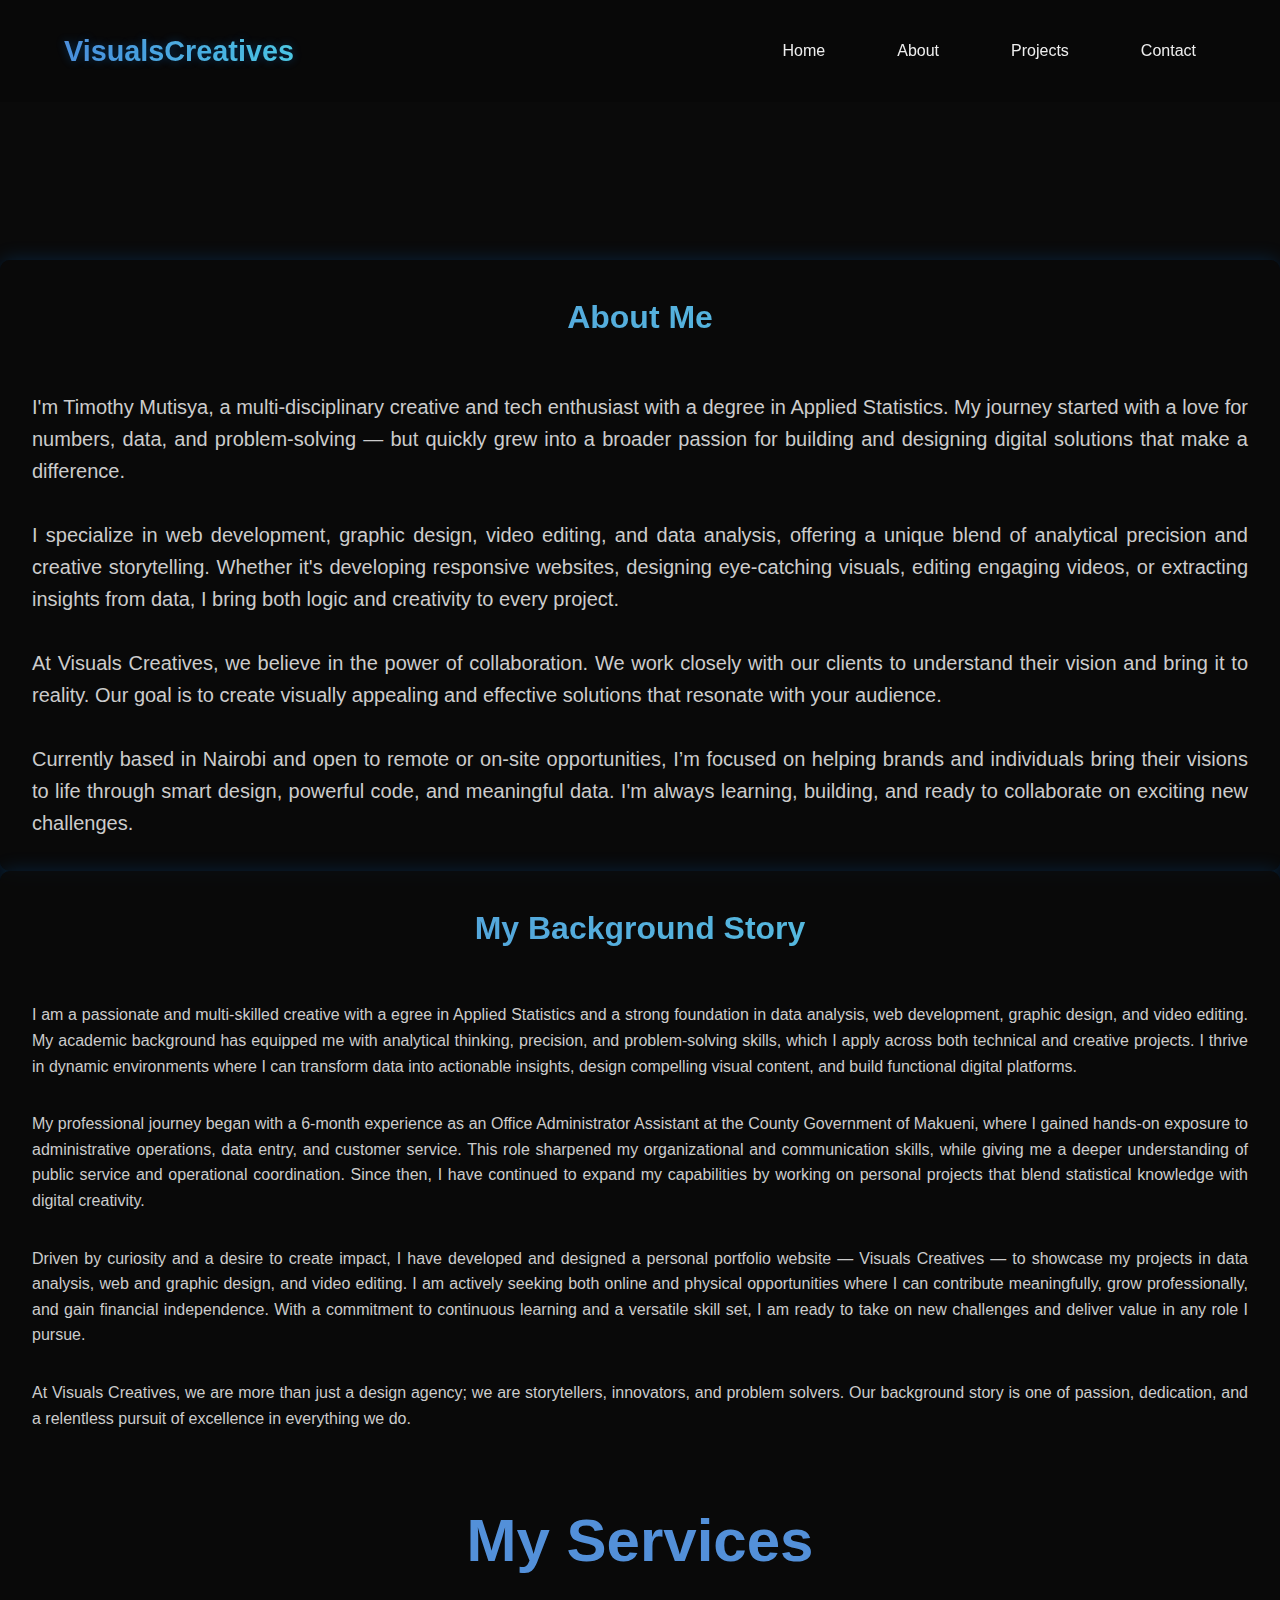
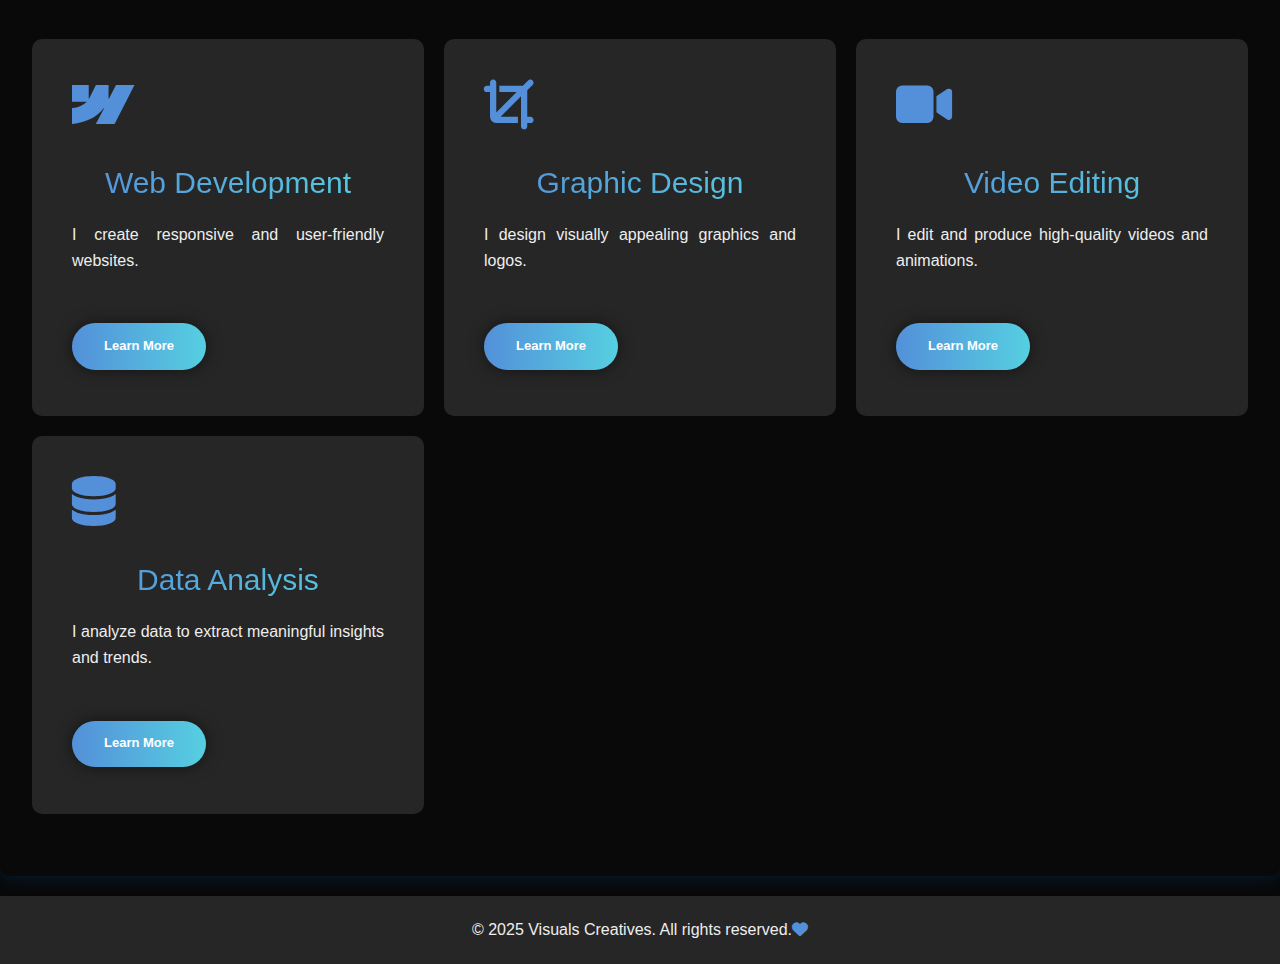
<file: about.html>
<!DOCTYPE html>
<html lang="en">

<head>
  <meta charset="UTF-8">
  <meta name="viewport" content="width=device-width, initial-scale=1.0">
  <title>Data analysis</title>
  <link rel="stylesheet" href="style.css">
  <link rel="stylesheet" href="https://cdnjs.cloudflare.com/ajax/libs/font-awesome/6.7.2/css/all.min.css" />
</head>

<body>
  <!-- Navigation Bar -->


  <div id="header" class="header2">
    <div class="container">
      <nav>
        <div class="logo">Visuals<span>Creatives</span></div>
        <div class="nav-links" id="side-menu">
          <a href="index.html">Home</a>
          <a href="about.html">About</a>
          <a href="project.html">Projects</a>
          <a href="contact.html">Contact</a>
          <i class="fa-solid fa-circle-xmark" onclick="closemenu()"></i>
        </div>
        <i class="fa-solid fa-bars" onclick="openmenu()"></i>
      </nav>
    </div>
  </div>
  <!-- About Section -->
  <section>
    <section id="about">

    </section>
    <section class="about-contents">
      <h1>About Me</h1>
      <p>I'm Timothy Mutisya, a multi-disciplinary creative and tech enthusiast with a degree in Applied Statistics.
        My journey started with a love for numbers, data, and problem-solving — but quickly grew into a broader passion
        for building and designing digital solutions that make a difference.</p>
      <p>I specialize in web development, graphic design, video editing, and data analysis, offering a unique blend of
        analytical precision and creative storytelling.
        Whether it's developing responsive websites, designing eye-catching visuals, editing engaging videos, or
        extracting insights from data, I bring both logic and creativity to every project.</p>
      <p>At Visuals Creatives, we believe in the power of collaboration. We work closely with our clients to understand
        their vision and bring it to reality. Our goal is to create visually appealing and effective solutions that
        resonate with your audience.</p>
      <p>Currently based in Nairobi and open to remote or on-site opportunities, I’m focused on helping brands and
        individuals bring their visions to life through smart design, powerful code, and meaningful data.
        I'm always learning, building, and ready to collaborate on exciting new challenges.</p>
    </section>
  </section>

  <!-- Background-story-->
  <section class="background-story">
    <h2>My Background Story</h2>
    <p>I am a passionate and multi-skilled creative with a egree in Applied Statistics and a strong foundation in data
      analysis, web development, graphic design, and video editing.
      My academic background has equipped me with analytical thinking, precision, and problem-solving skills, which I
      apply across both technical and creative projects.
      I thrive in dynamic environments where I can transform data into actionable insights, design compelling visual
      content, and build functional digital platforms.</p>
    <p>My professional journey began with a 6-month experience as an Office Administrator Assistant at the County
      Government of Makueni, where I gained hands-on exposure to administrative operations, data entry, and customer
      service.
      This role sharpened my organizational and communication skills, while giving me a deeper understanding of public
      service and operational coordination.
      Since then, I have continued to expand my capabilities by working on personal projects that blend statistical
      knowledge with digital creativity.</p>
    <p>Driven by curiosity and a desire to create impact, I have developed and designed a personal portfolio website —
      Visuals Creatives — to showcase my projects in data analysis, web and graphic design, and video editing.
      I am actively seeking both online and physical opportunities where I can contribute meaningfully, grow
      professionally, and gain financial independence.
      With a commitment to continuous learning and a versatile skill set, I am ready to take on new challenges and
      deliver value in any role I pursue.</p>
    <p>At Visuals Creatives, we are more than just a design agency; we are storytellers, innovators, and problem
      solvers. Our background story is one of passion, dedication, and a relentless pursuit of excellence in everything
      we do.</p>

    <!-- Services Section -->
    <div id="services">
      <div class="container">
        <h1 class="sub-title"> My Services</h1>
        <div class="services-list">
          <div>
            <i class="fa-brands fa-webflow"></i>
            <h2>Web Development</h2>
            <p>I create responsive and user-friendly websites.</p>
            <a href="">Learn More</a>
          </div>
          <div>
            <i class="fa-solid fa-crop"></i>
            <h2>Graphic Design</h2>
            <p>I design visually appealing graphics and logos.</p>
            <a href="">Learn More</a>
          </div>
          <div>
            <i class="fa-solid fa-video"></i>
            <h2>Video Editing</h2>
            <p>I edit and produce high-quality videos and animations.</p>
            <a href="">Learn More</a>
          </div>
          <div>
            <i class="fa-solid fa-database"></i>
            <h2>Data Analysis</h2>
            <p>I analyze data to extract meaningful insights and trends.</p>
            <a href="">Learn More</a>
          </div>
        </div>
      </div>
    </div>
  </section>



  <!-- Footer Section -->
  <footer>
    <div class="container">
      <div class="footer-section">
        <p>&copy; 2025 Visuals Creatives. All rights reserved.<i class="fa-solid fa-heart"></i></p>
      </div>
    </div>
  </footer>

  <script src="Script.js"></script>

</body>

</html>
</file>
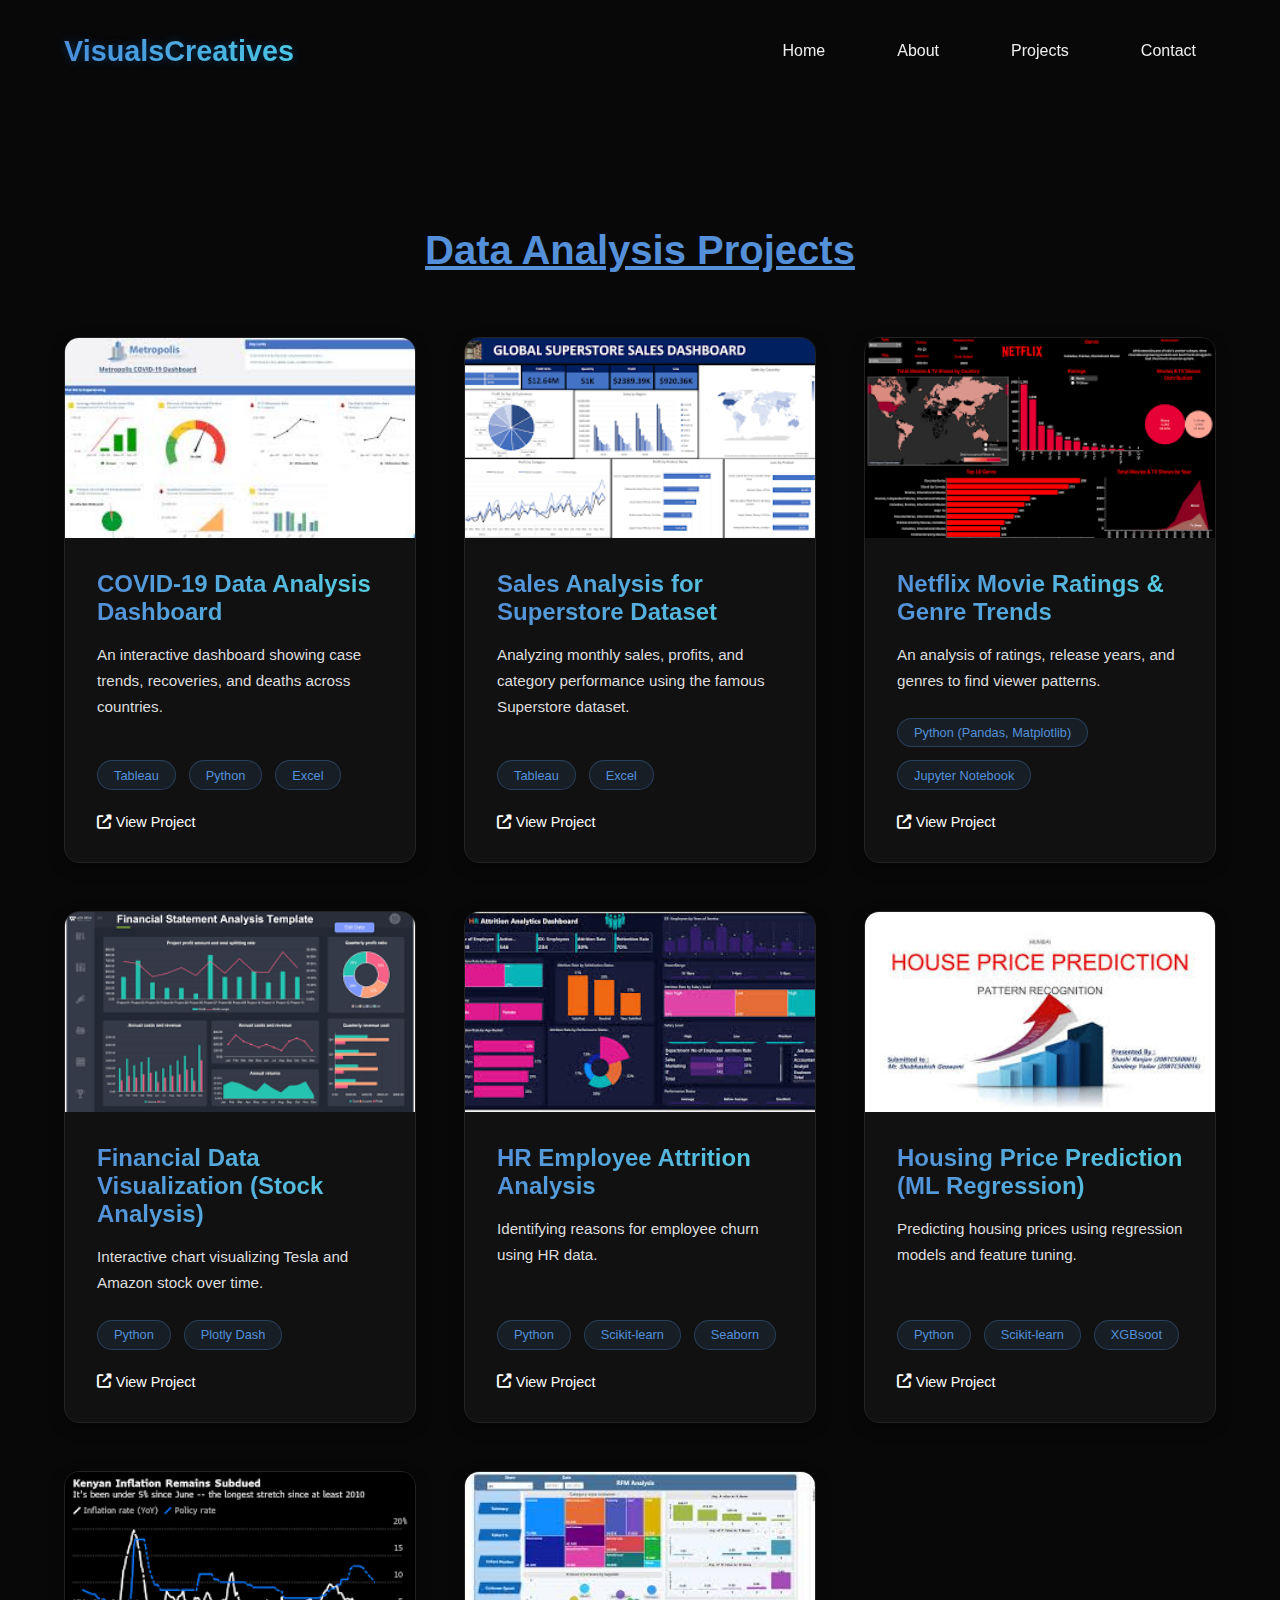
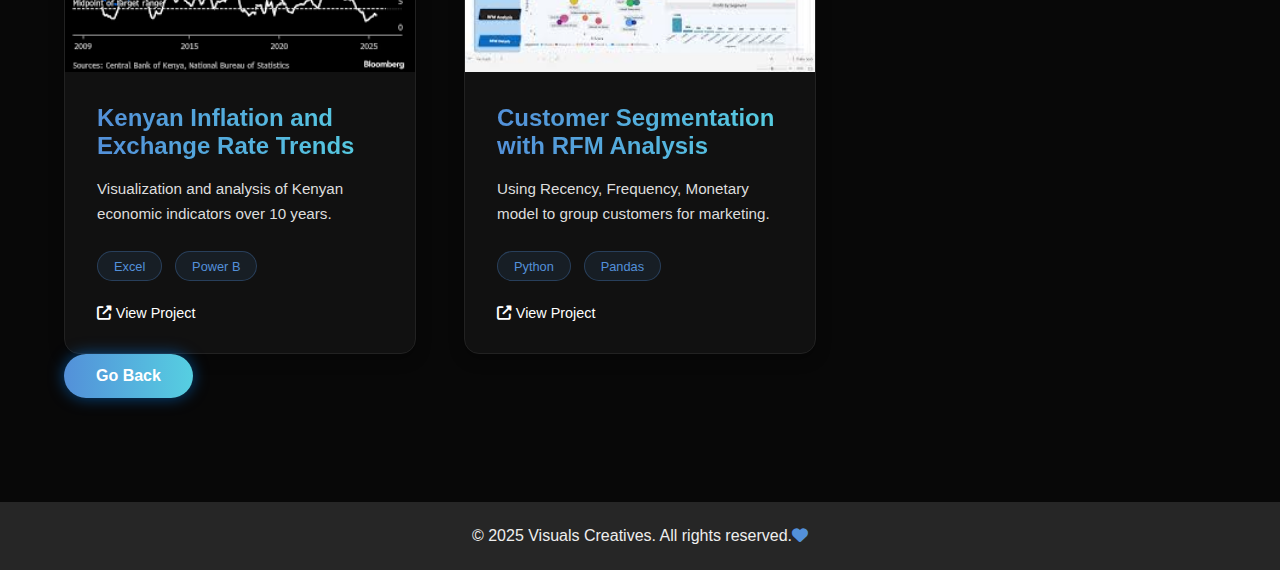
<file: data.html>
<!DOCTYPE html>
<html lang="en">

<head>
    <meta charset="UTF-8">
    <meta name="viewport" content="width=device-width, initial-scale=1.0">
    <title>Data analysis</title>
    <link rel="stylesheet" href="style.css">
    <link rel="stylesheet" href="https://cdnjs.cloudflare.com/ajax/libs/font-awesome/6.7.2/css/all.min.css" />
</head>

<body>
    <!-- Navigation Bar -->


    <div id="header" class="header2">
        <div class="container">
            <nav>
                <div class="logo">Visuals<span>Creatives</span></div>
                <div class="nav-links" id="side-menu">
                    <a href="index.html">Home</a>
                    <a href="about.html">About</a>
                    <a href="project.html">Projects</a>
                    <a href="contact.html">Contact</a>
                    <i class="fa-solid fa-circle-xmark" onclick="closemenu()"></i>
                </div>
                <i class="fa-solid fa-bars" onclick="openmenu()"></i>
            </nav>
        </div>
    </div>
    <!-- Data analysis Section -->
    <section class="projects" id="projects">
        <h2 class="section-title">Data Analysis Projects</h2>
        <div class="project-grid">

            <div class="project-card">
                <img src="./images/Data analysis/COVID-19 Data Analysis Dashboard.png.jpeg" alt="project 1"
                    height="200px" class="project-img">
                <div class="project-info">
                    <h3 class="project-title">COVID-19 Data Analysis Dashboard</h3>
                    <p class="project-description">An interactive dashboard showing case trends, recoveries, and deaths
                        across countries.</p>
                    <div class="project-tech">
                        <span class="tech-item">Tableau</span>
                        <span class="tech-item">Python</span>
                        <span class="tech-item">Excel</span>
                    </div>
                    <div class="project-links">
                        <a href="https://public.tableau.com/views/COVID-19Dashboard_15929106480440" class="project-link"
                            target="_blank"><i class="fa-solid fa-up-right-from-square"></i> View Project</a>
                    </div>
                </div>
            </div>

            <div class="project-card">
                <img src="./images/Data analysis/Sales Analysis for Superstore Dataset.png.png" alt="project 2"
                    height="200px" class="project-img">
                <div class="project-info">
                    <h3 class="project-title">Sales Analysis for Superstore Dataset</h3>
                    <p class="project-description">Analyzing monthly sales, profits, and category performance using the
                        famous Superstore dataset.</p>
                    <div class="project-tech">
                        <span class="tech-item">Tableau</span>
                        <span class="tech-item">Excel</span>
                    </div>
                    <div class="project-links">
                        <a href="https://public.tableau.com/views/Sample-Superstore-Dashboard" class="project-link"
                            target="_blank"><i class="fa-solid fa-up-right-from-square"></i> View Project</a>
                    </div>
                </div>
            </div>

            <div class="project-card">
                <img src="./images/Data analysis/Netflix Movie Ratings & Genre Trends.png.png" alt="project 3"
                    height="200px" class="project-img">
                <div class="project-info">
                    <h3 class="project-title">Netflix Movie Ratings & Genre Trends</h3>
                    <p class="project-description">An analysis of ratings, release years, and genres to find viewer
                        patterns.</p>
                    <div class="project-tech">
                        <span class="tech-item">Python (Pandas, Matplotlib)</span>
                        <span class="tech-item">Jupyter Notebook</span>
                    </div>
                    <div class="project-links">
                        <a href="https://www.kaggle.com/code/arnavsmayan/netflix-data-analysis" class="project-link"
                            target="_blank"><i class="fa-solid fa-up-right-from-square"></i> View Project</a>
                    </div>
                </div>
            </div>

            <div class="project-card">
                <img src="./images/Data analysis/Financial Data Visualization (Stock Analysis).png.png" alt="project 4"
                    height="200px" class="project-img">
                <div class="project-info">
                    <h3 class="project-title">Financial Data Visualization (Stock Analysis)</h3>
                    <p class="project-description">Interactive chart visualizing Tesla and Amazon stock over time.</p>
                    <div class="project-tech">
                        <span class="tech-item">Python</span>
                        <span class="tech-item">Plotly Dash</span>
                    </div>
                    <div class="project-links">
                        <a href="https://nbviewer.org/github/plotly/dash-stock-tickers-demo" class="project-link"
                            target="_blank"><i class="fa-solid fa-up-right-from-square"></i> View Project</a>
                    </div>
                </div>
            </div>

            <div class="project-card">
                <img src="./images/Data analysis/HR Employee Attrition Analysis.png.jpeg" alt="project 1" height="200px"
                    class="project-img">
                <div class="project-info">
                    <h3 class="project-title">HR Employee Attrition Analysis</h3>
                    <p class="project-description">Identifying reasons for employee churn using HR data.</p>
                    <div class="project-tech">
                        <span class="tech-item">Python</span>
                        <span class="tech-item">Scikit-learn</span>
                        <span class="tech-item">Seaborn</span>
                    </div>
                    <div class="project-links">
                        <a href="https://www.kaggle.com/code/kyanyoga/hr-analytics" class="project-link"
                            target="_blank"><i class="fa-solid fa-up-right-from-square"></i> View Project</a>
                    </div>
                </div>
            </div>

            <div class="project-card">
                <img src="./images/Data analysis/Housing Price Prediction (ML Regression).png.jpeg" alt="project 2"
                    height="200px" class="project-img">
                <div class="project-info">
                    <h3 class="project-title">Housing Price Prediction (ML Regression)</h3>
                    <p class="project-description">Predicting housing prices using regression models and feature tuning.
                    </p>
                    <div class="project-tech">
                        <span class="tech-item">Python</span>
                        <span class="tech-item">Scikit-learn</span>
                        <span class="tech-item">XGBsoot</span>
                    </div>
                    <div class="project-links">
                        <a href="https://www.kaggle.com/code/serigne/stacked-regressions-top-4-on-leaderboard"
                            class="project-link" target="_blank"><i class="fa-solid fa-up-right-from-square"></i> View
                            Project</a>
                    </div>
                </div>
            </div>

            <div class="project-card">
                <img src="./images/Data analysis/Kenyan Inflation and Exchange Rate Trends.png.png" alt="project 3"
                    height="200px" class="project-img">
                <div class="project-info">
                    <h3 class="project-title">Kenyan Inflation and Exchange Rate Trends</h3>
                    <p class="project-description"> Visualization and analysis of Kenyan economic indicators over 10
                        years.</p>
                    <div class="project-tech">
                        <span class="tech-item">Excel</span>
                        <span class="tech-item">Power B</span>
                    </div>
                    <div class="project-links">
                        <a href="https://www.kaggle.com/code/serigne/stacked-regressions-top-4-on-leaderboard"
                            class="project-link" target="_blank"><i class="fa-solid fa-up-right-from-square"></i> View
                            Project</a>
                    </div>
                </div>
            </div>

            <div class="project-card">
                <img src="./images/Data analysis/Customer Segmentation with RFM Analysis.png.jpeg" alt="project 4"
                    height="200px" class="project-img">
                <div class="project-info">
                    <h3 class="project-title">Customer Segmentation with RFM Analysis</h3>
                    <p class="project-description">Using Recency, Frequency, Monetary model to group customers for
                        marketing.</p>
                    <div class="project-tech">
                        <span class="tech-item">Python</span>
                        <span class="tech-item">Pandas</span>
                    </div>
                    <div class="project-links">
                        <a href="https://www.kaggle.com/code/vetrirah/customer-segmentation-analysis"
                            class="project-link" target="_blank"><i class="fa-solid fa-up-right-from-square"></i> View
                            Project</a>
                    </div>
                </div>
            </div>
        </div>
        <a href="project.html" class="cta-button">Go Back</a>
    </section>

    <!-- Footer Section -->
    <footer>
        <div class="container">
            <div class="footer-section">
                <p>&copy; 2025 Visuals Creatives. All rights reserved.<i class="fa-solid fa-heart"></i></p>
            </div>
        </div>
    </footer>

    <script src="Script.js"></script>

</body>

</html>
</file>
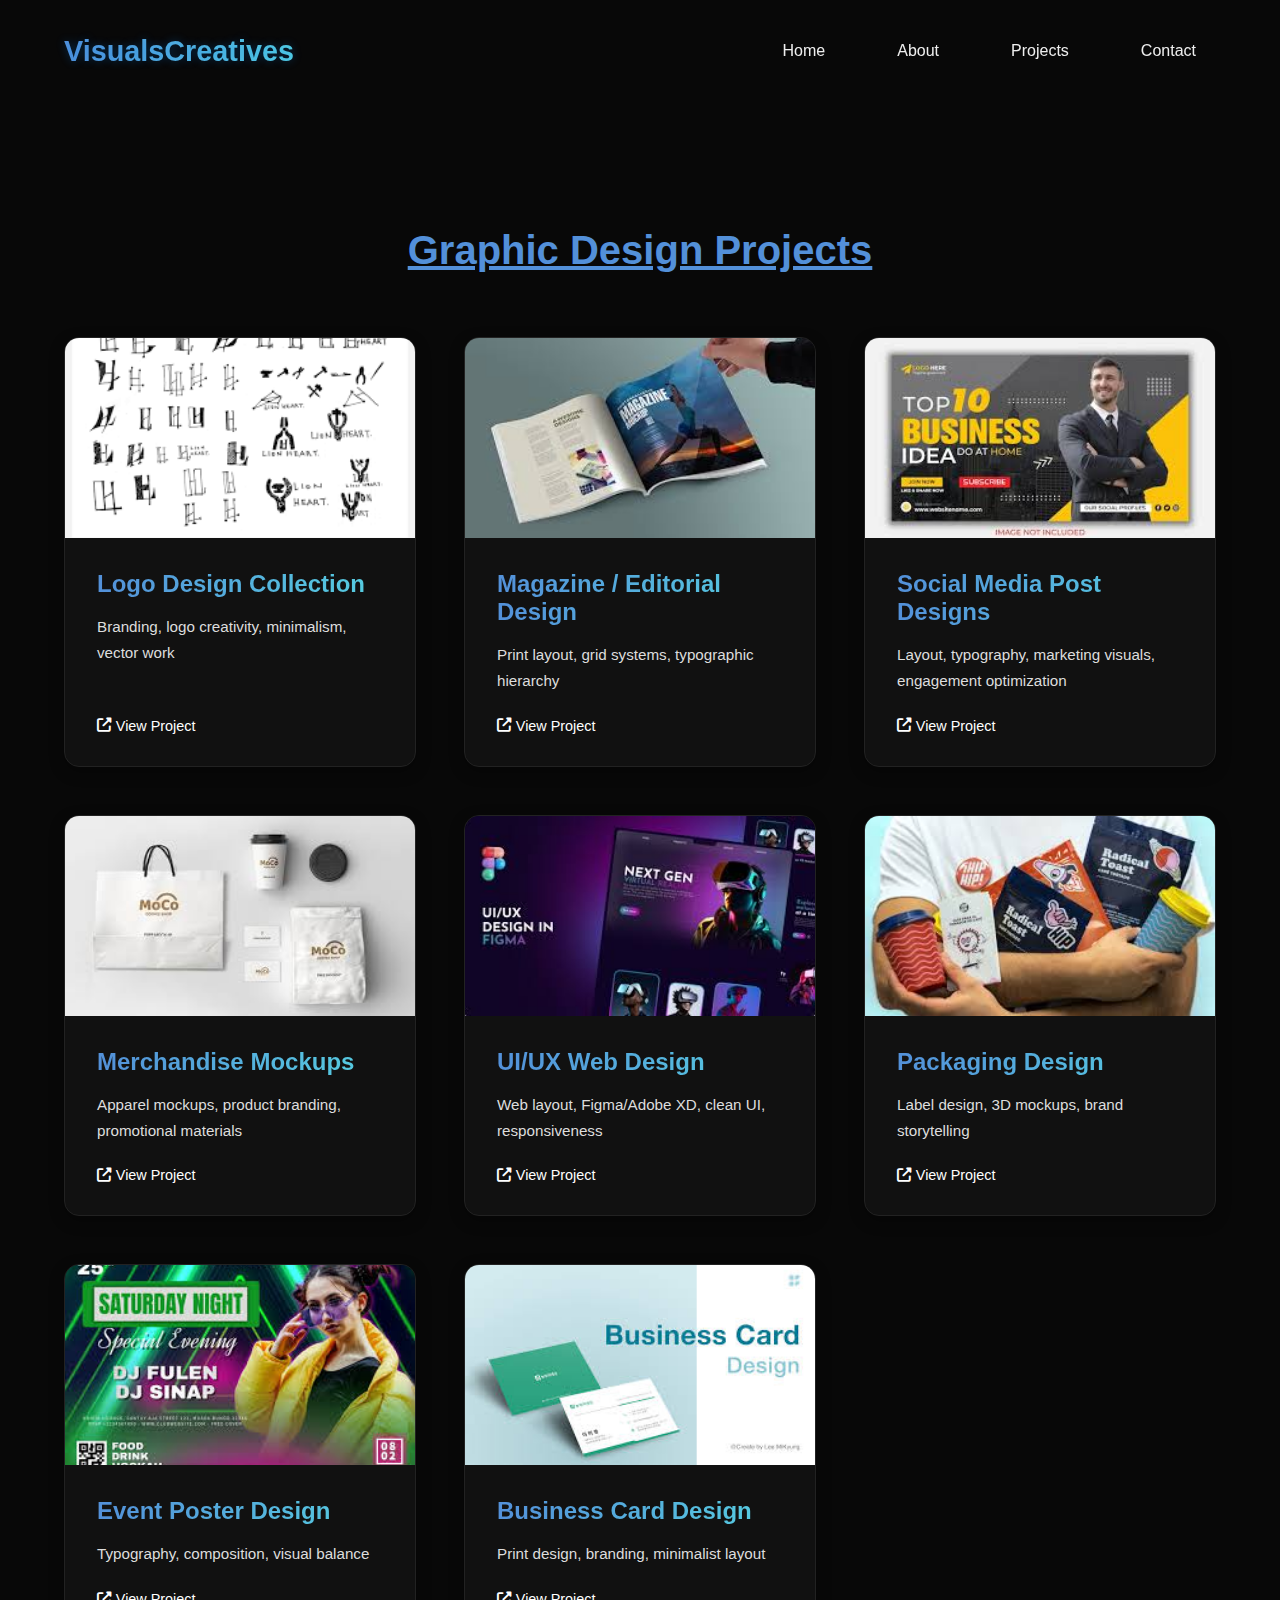
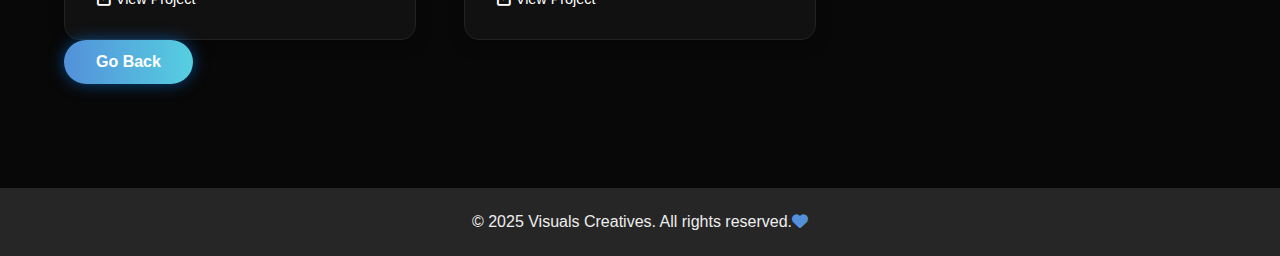
<file: graphic.html>
<!DOCTYPE html>
<html lang="en">

<head>
    <meta charset="UTF-8">
    <meta name="viewport" content="width=device-width, initial-scale=1.0">
    <title>Video Editing</title>
    <link rel="stylesheet" href="style.css">
    <link rel="stylesheet" href="https://cdnjs.cloudflare.com/ajax/libs/font-awesome/6.7.2/css/all.min.css" />
</head>

<body>
    <!-- Navigation Bar -->

    <div id="header" class="header2">
        <div class="container">
            <nav>
                <div class="logo">Visuals<span>Creatives</span></div>
                <div class="nav-links" id="side-menu">
                    <a href="index.html">Home</a>
                    <a href="about.html">About</a>
                    <a href="project.html">Projects</a>
                    <a href="contact.html">Contact</a>
                    <i class="fa-solid fa-circle-xmark" onclick="closemenu()"></i>
                </div>
                <i class="fa-solid fa-bars" onclick="openmenu()"></i>
            </nav>
        </div>
    </div>

    <!-- Graphic Design Section -->
    <section class="projects" id="projects">
        <h2 class="section-title">Graphic Design Projects</h2>

        <div class="project-grid">
            <div class="project-card">
                <img src="./images/Graphic design/Logo Design Collection.png.png" alt="project 1" height="200px"
                    class="project-img">
                <div class="project-info">
                    <h3 class="project-title">Logo Design Collection</h3>
                    <p class="project-description">Branding, logo creativity, minimalism, vector work</p>
                    <div class="project-links">
                        <a href="https://dribbble.com/shots/13990989-50-Logo-Collection" class="project-link"
                            target="_blank"><i class="fa-solid fa-up-right-from-square"></i> View Project</a>
                    </div>
                </div>
            </div>

            <div class="project-card">
                <img src="./images/Graphic design/Magazine  Editorial Design.png.jpeg" alt="project 2" height="200px"
                    class="project-img">
                <div class="project-info">
                    <h3 class="project-title">Magazine / Editorial Design</h3>
                    <p class="project-description">Print layout, grid systems, typographic hierarchy</p>
                    <div class="project-links">
                        <a href="https://www.behance.net/gallery/124059863/T-Shirt-Mockup-Bundle" class="project-link"
                            target="_blank"><i class="fa-solid fa-up-right-from-square"></i> View Project</a>
                    </div>
                </div>
            </div>

            <div class="project-card">
                <img src="./images/Graphic design/Social Media Post Designs.png.jpeg" alt="project 3" height="200px"
                    class="project-img">
                <div class="project-info">
                    <h3 class="project-title">Social Media Post Designs</h3>
                    <p class="project-description">Layout, typography, marketing visuals, engagement optimization</p>
                    <div class="project-links">
                        <a href="https://www.behance.net/gallery/114637147/Instagram-Carousel-Designs"
                            class="project-link" target="_blank"><i class="fa-solid fa-up-right-from-square"></i> View
                            Project</a>
                    </div>
                </div>
            </div>

            <div class="project-card">
                <img src="./images/Graphic design/Merchandise Mockups.png.jpeg" alt="project 4" height="200px"
                    class="project-img">
                <div class="project-info">
                    <h3 class="project-title">Merchandise Mockups</h3>
                    <p class="project-description">Apparel mockups, product branding, promotional materials</p>
                    <div class="project-links">
                        <a href="https://www.behance.net/gallery/95141921/VOYAGE-Magazine-Editorial-Design"
                            class="project-link" target="_blank"><i class="fa-solid fa-up-right-from-square"></i> View
                            Project</a>
                    </div>
                </div>
            </div>
            <div class="project-card">
                <img src="./images/Graphic design/UI UX Web Design.png.jpeg" alt="project 1" height="200px"
                    class="project-img">
                <div class="project-info">
                    <h3 class="project-title">UI/UX Web Design</h3>
                    <p class="project-description">Web layout, Figma/Adobe XD, clean UI, responsiveness</p>
                    <div class="project-links">
                        <a href="https://dribbble.com/shots/17678987-Agency-Website-Concept" class="project-link"
                            target="_blank"><i class="fa-solid fa-up-right-from-square"></i> View Project</a>
                    </div>
                </div>
            </div>

            <div class="project-card">
                <img src="./images/Graphic design/Packaging Design.png.jpeg" alt="project 2" height="200px"
                    class="project-img">
                <div class="project-info">
                    <h3 class="project-title">Packaging Design</h3>
                    <p class="project-description">Label design, 3D mockups, brand storytelling</p>
                    <div class="project-links">
                        <a href="https://www.behance.net/gallery/100905735/Coffee-Packaging-Design" class="project-link"
                            target="_blank"><i class="fa-solid fa-up-right-from-square"></i> View Project</a>
                    </div>
                </div>
            </div>

            <div class="project-card">
                <img src="./images/Graphic design/Event Poster Design.png.jpeg" alt="project 3" height="200px"
                    class="project-img">
                <div class="project-info">
                    <h3 class="project-title">Event Poster Design</h3>
                    <p class="project-description">Typography, composition, visual balance</p>
                    <div class="project-links">
                        <a href="https://dribbble.com/shots/17250050-Music-Festival-Poster-Design" class="project-link"
                            target="_blank"><i class="fa-solid fa-up-right-from-square"></i> View Project</a>
                    </div>
                </div>
            </div>

            <div class="project-card">
                <img src="./images/Graphic design/Business Card Design.png.jpeg" alt="project 4" height="200px"
                    class="project-img">
                <div class="project-info">
                    <h3 class="project-title">Business Card Design</h3>
                    <p class="project-description"> Print design, branding, minimalist layout</p>
                    <div class="project-links">
                        <a href="https://www.behance.net/gallery/105834179/Business-Card-Designs" class="project-link"
                            target="_blank"><i class="fa-solid fa-up-right-from-square"></i> View Project</a>
                    </div>
                </div>
            </div>
        </div>
        <a href="project.html" class="cta-button">Go Back</a>

    </section>

    <!-- Footer Section -->
    <footer>
        <div class="container">
            <div class="footer-section">
                <p>&copy; 2025 Visuals Creatives. All rights reserved.<i class="fa-solid fa-heart"></i></p>
            </div>
        </div>
    </footer>

    <script src="Script.js"></script>
</body>

</html>
</file>
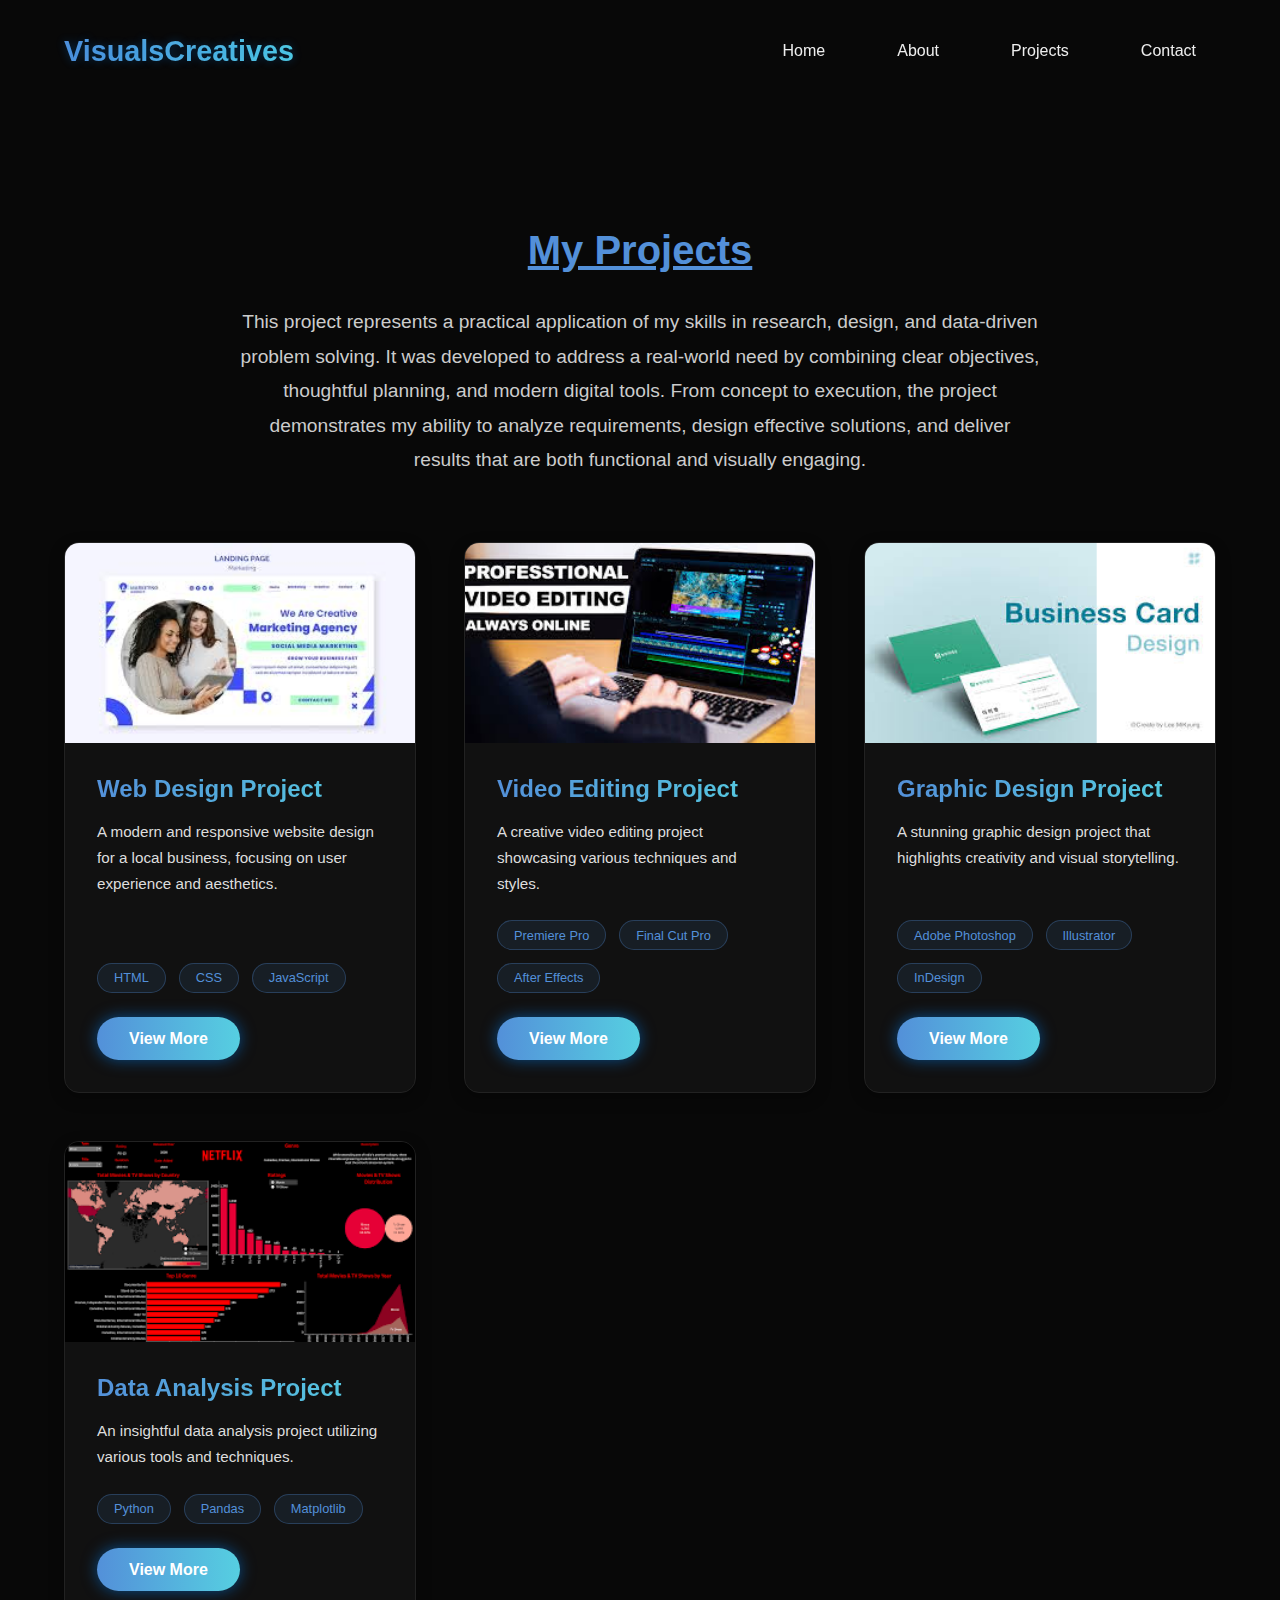
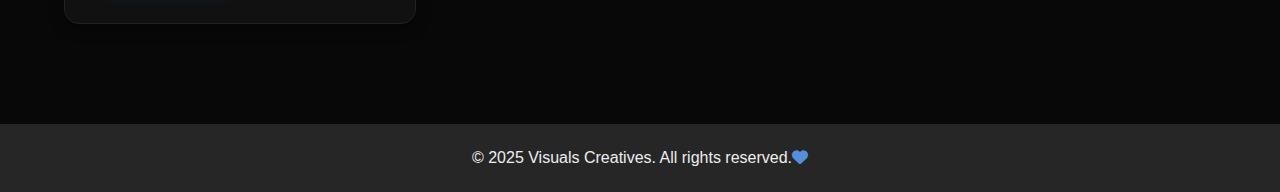
<file: project.html>
<!DOCTYPE html>
<html lang="en">

<head>
    <meta charset="UTF-8">
    <meta name="viewport" content="width=device-width, initial-scale=1.0">
    <title>Projects</title>
    <link rel="stylesheet" href="style.css">
    <link rel="stylesheet" href="https://cdnjs.cloudflare.com/ajax/libs/font-awesome/6.7.2/css/all.min.css" />
</head>

<body>
    <!-- Navigation Bar -->

    <div id="header" class="header2">
        <div class="container">
            <nav>
                <div class="logo">Visuals<span>Creatives</span></div>
                <div class="nav-links" id="side-menu">
                    <a href="index.html">Home</a>
                    <a href="about.html">About</a>
                    <a href="project.html">Projects</a>
                    <a href="contact.html">Contact</a>
                    <i class="fa-solid fa-circle-xmark" onclick="closemenu()"></i>
                </div>
                <i class="fa-solid fa-bars" onclick="openmenu()"></i>
            </nav>
        </div>
    </div>

    <!-- Projects Section -->
    <section class="projects" id="projects">
        <h2 class="section-title">My Projects</h2>
        <p class="section-description">This project represents a practical application of my skills in research, design,
            and data-driven problem solving. It was developed to address a real-world need by combining clear
            objectives, thoughtful planning, and modern digital tools. From concept to execution, the project
            demonstrates my ability to analyze requirements, design effective solutions, and deliver results that are
            both functional and visually engaging.</p>
        <div class="project-grid">

            <div class="project-card">
                <img src="./images/Website design/Agency Landing Page.png.jpeg" alt="project 1" height="200px"
                    class="project-img">
                <div class="project-info">
                    <h3 class="project-title">Web Design Project</h3>
                    <p class="project-description">A modern and responsive website design for a local business, focusing
                        on user experience and aesthetics.</p>
                    <div class="project-tech">
                        <span class="tech-item">HTML</span>
                        <span class="tech-item">CSS</span>
                        <span class="tech-item">JavaScript</span>
                    </div>
                    <div class="project-links">
                        <a href="web.html" class="cta-button">View More</a>
                    </div>
                </div>
            </div>

            <div class="project-card">
                <img src="./images/video editing/YouTube Vlog Edit.png.jpeg" alt="project 2" height="200px"
                    class="project-img">
                <div class="project-info">
                    <h3 class="project-title">Video Editing Project</h3>
                    <p class="project-description">A creative video editing project showcasing various techniques and
                        styles.</p>
                    <div class="project-tech">
                        <span class="tech-item">Premiere Pro</span>
                        <span class="tech-item">Final Cut Pro</span>
                        <span class="tech-item">After Effects</span>
                    </div>
                    <div class="project-links">
                        <a href="video.html" class="cta-button">View More</a>
                    </div>
                </div>
            </div>

            <div class="project-card">
                <img src="./images/Graphic design/Business Card Design.png.jpeg" alt="project 3" height="200px"
                    class="project-img">
                <div class="project-info">
                    <h3 class="project-title">Graphic Design Project</h3>
                    <p class="project-description">A stunning graphic design project that highlights creativity and
                        visual storytelling.</p>
                    <div class="project-tech">
                        <span class="tech-item">Adobe Photoshop</span>
                        <span class="tech-item">Illustrator</span>
                        <span class="tech-item">InDesign</span>
                    </div>
                    <div class="project-links">
                        <a href="graphic.html" class="cta-button">View More</a>
                    </div>
                </div>
            </div>

            <div class="project-card">
                <img src="./images/Data analysis/Netflix Movie Ratings & Genre Trends.png.png" alt="project 4"
                    height="200px" class="project-img">
                <div class="project-info">
                    <h3 class="project-title">Data Analysis Project</h3>
                    <p class="project-description">An insightful data analysis project utilizing various tools and
                        techniques.</p>
                    <div class="project-tech">
                        <span class="tech-item">Python</span>
                        <span class="tech-item">Pandas</span>
                        <span class="tech-item">Matplotlib</span>
                    </div>
                    <div class="project-links">
                        <a href="data.html" class="cta-button">View More</a>
                    </div>
                </div>
            </div>
        </div>
    </section>




    <!-- Footer Section -->
    <footer>
        <div class="container">
            <div class="footer-section">
                <p>&copy; 2025 Visuals Creatives. All rights reserved.<i class="fa-solid fa-heart"></i></p>
            </div>
        </div>
    </footer>

    <script src="Script.js"></script>
</body>

</html>
</file>
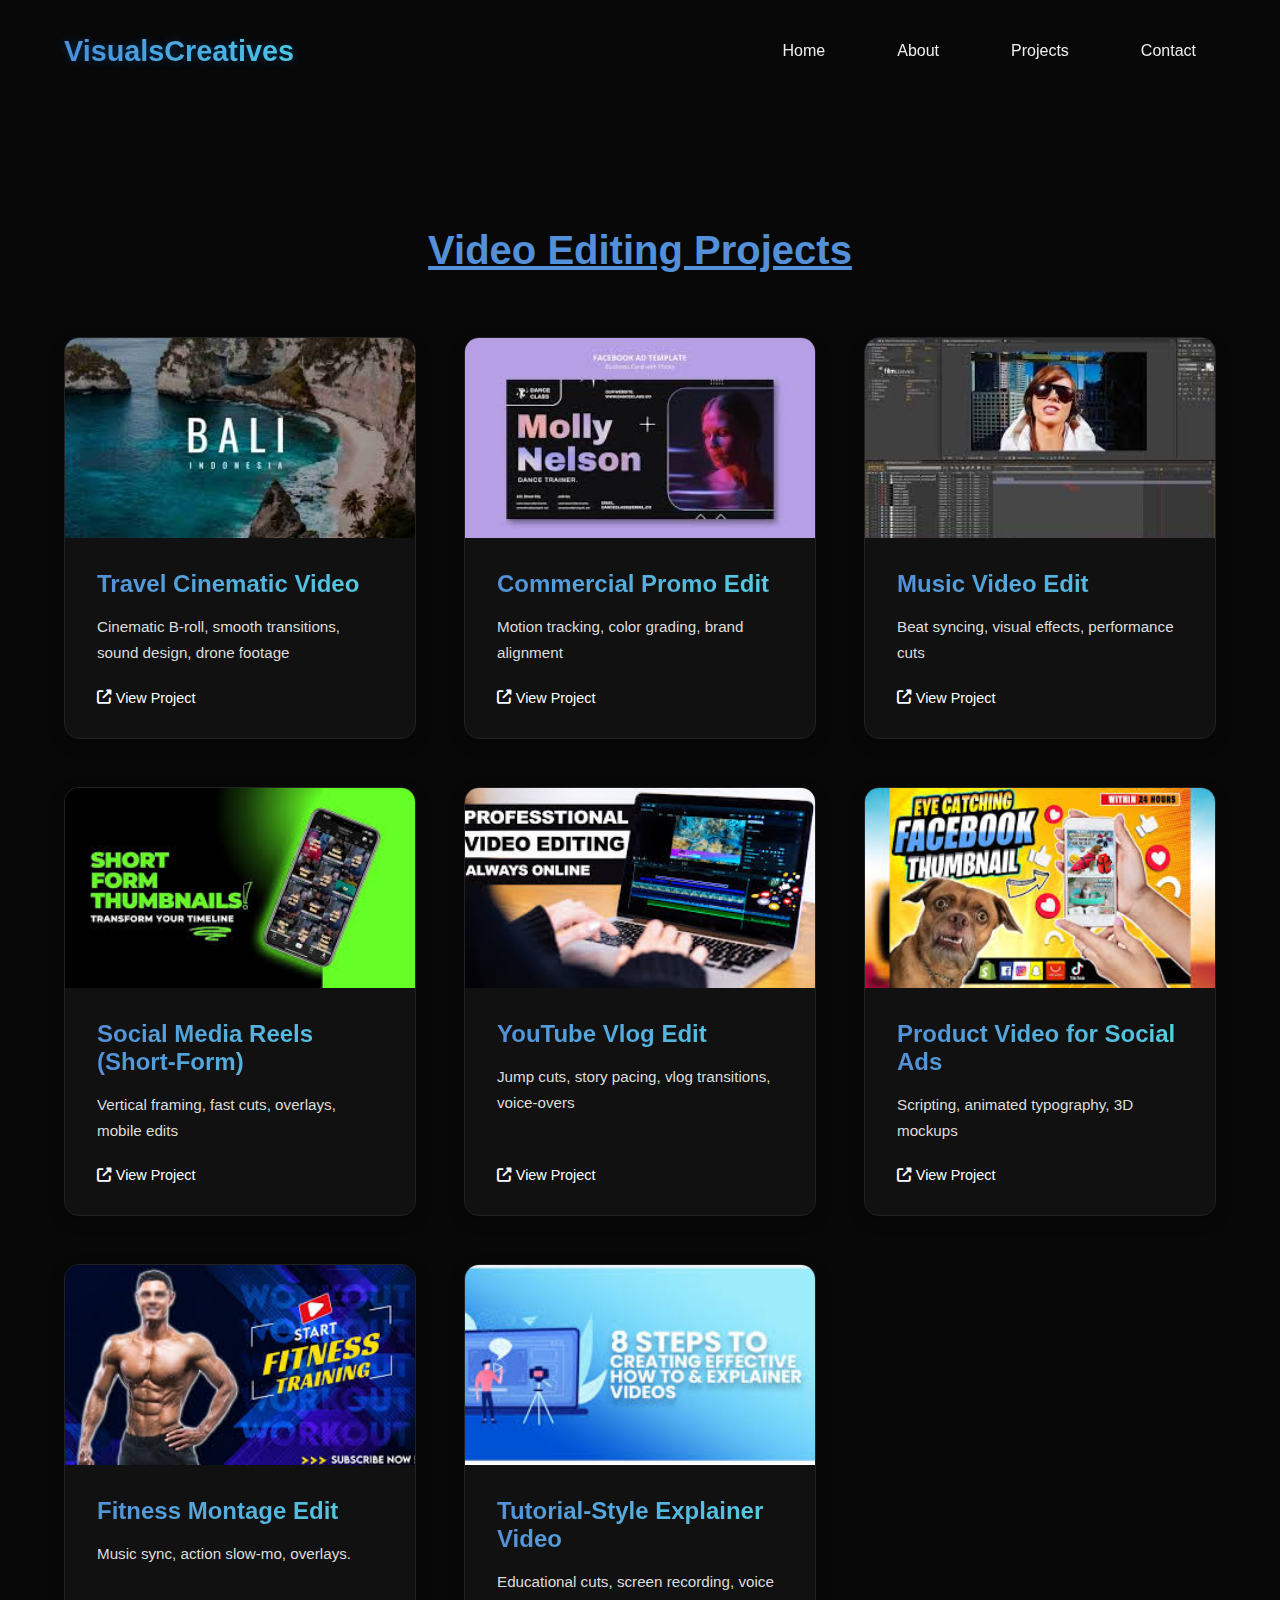
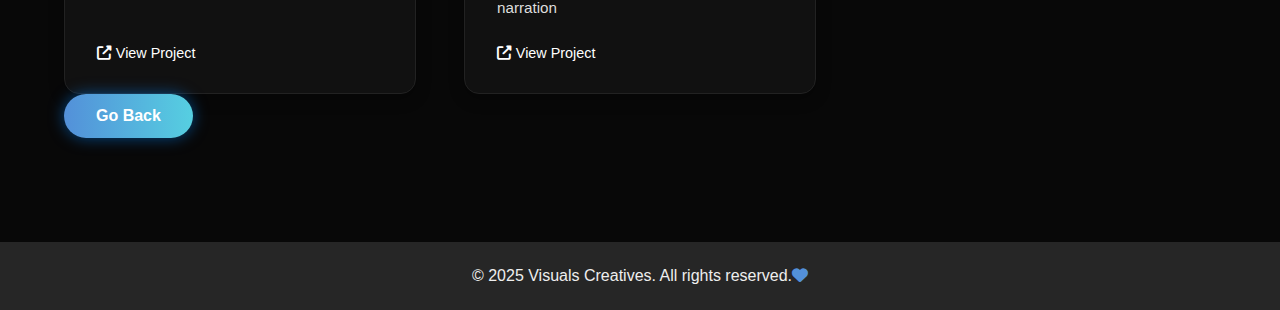
<file: video.html>
<!DOCTYPE html>
<html lang="en">

<head>
    <meta charset="UTF-8">
    <meta name="viewport" content="width=device-width, initial-scale=1.0">
    <title>Graphic Design</title>
    <link rel="stylesheet" href="style.css">
    <link rel="stylesheet" href="https://cdnjs.cloudflare.com/ajax/libs/font-awesome/6.7.2/css/all.min.css" />
</head>

<body>
    <!-- Navigation Bar -->

    <div id="header" class="header2">
        <div class="container">
            <nav>
                <div class="logo">Visuals<span>Creatives</span></div>
                <div class="nav-links" id="side-menu">
                    <a href="index.html">Home</a>
                    <a href="about.html">About</a>
                    <a href="project.html">Projects</a>
                    <a href="contact.html">Contact</a>
                    <i class="fa-solid fa-circle-xmark" onclick="closemenu()"></i>
                </div>
                <i class="fa-solid fa-bars" onclick="openmenu()"></i>
            </nav>
        </div>
    </div>

    <!-- Graphic Design Section -->
    <section class="projects" id="projects">
        <h2 class="section-title">Video Editing Projects</h2>
        <div class="project-grid">

            <div class="project-card">
                <img src="./images/video editing/Travel Cinematic Video.png.jpeg" alt="project 1" height="200px"
                    class="project-img">
                <div class="project-info">
                    <h3 class="project-title">Travel Cinematic Video</h3>
                    <p class="project-description">Cinematic B-roll, smooth transitions, sound design, drone footage</p>
                    <div class="project-links">
                        <a href="https://youtu.be/0bZ0Zs3H2_E" class="project-link" target="_blank"><i
                                class="fa-solid fa-up-right-from-square"></i> View Project</a>
                    </div>
                </div>
            </div>

            <div class="project-card">
                <img src="./images/video editing/Commercial Promo Edit.png.jpeg" alt="project 2" height="200px"
                    class="project-img">
                <div class="project-info">
                    <h3 class="project-title">Commercial Promo Edit</h3>
                    <p class="project-description">Motion tracking, color grading, brand alignment</p>
                    <div class="project-links">
                        <a href="https://vimeo.com/228174781" class="project-link" target="_blank"><i
                                class="fa-solid fa-up-right-from-square"></i> View Project</a>
                    </div>
                </div>
            </div>

            <div class="project-card">
                <img src="./images/video editing/Music Video Edit.png.jpeg" alt="project 3" height="200px"
                    class="project-img">
                <div class="project-info">
                    <h3 class="project-title">Music Video Edit</h3>
                    <p class="project-description">Beat syncing, visual effects, performance cuts</p>
                    <div class="project-links">
                        <a href="https://youtu.be/3vJd38FJsnk" class="project-link" target="_blank"><i
                                class="fa-solid fa-up-right-from-square"></i> View Project</a>
                    </div>
                </div>
            </div>

            <div class="project-card">
                <img src="./images/video editing/Social Media Reels (Short-Form).png.jpeg" alt="project 4"
                    height="200px" class="project-img">
                <div class="project-info">
                    <h3 class="project-title">Social Media Reels (Short-Form)</h3>
                    <p class="project-description">Vertical framing, fast cuts, overlays, mobile edits</p>
                    <div class="project-links">
                        <a href="https://www.instagram.com/reel/Cn5ZzJKr6rL" class="project-link" target="_blank"><i
                                class="fa-solid fa-up-right-from-square"></i> View Project</a>
                    </div>
                </div>
            </div>

            <div class="project-card">
                <img src="./images/video editing/YouTube Vlog Edit.png.jpeg" alt="project 1" height="200px"
                    class="project-img">
                <div class="project-info">
                    <h3 class="project-title">YouTube Vlog Edit</h3>
                    <p class="project-description">Jump cuts, story pacing, vlog transitions, voice-overs</p>
                    <div class="project-links">
                        <a href="https://youtu.be/N_FfYmm4wQ4" class="project-link" target="_blank"><i
                                class="fa-solid fa-up-right-from-square"></i> View Project</a>
                    </div>
                </div>
            </div>

            <div class="project-card">
                <img src="./images/video editing/Product Video for Social Ads.png.jpeg" alt="project 2" height="200px"
                    class="project-img">
                <div class="project-info">
                    <h3 class="project-title">Product Video for Social Ads</h3>
                    <p class="project-description">Scripting, animated typography, 3D mockups</p>
                    <div class="project-links">
                        <a href="https://youtu.be/O5tu7UXfXjs" class="project-link" target="_blank"><i
                                class="fa-solid fa-up-right-from-square"></i> View Project</a>
                    </div>
                </div>
            </div>

            <div class="project-card">
                <img src="./images/video editing/Fitness Montage Edit.png.jpeg" alt="project 3" height="200px"
                    class="project-img">
                <div class="project-info">
                    <h3 class="project-title">Fitness Montage Edit</h3>
                    <p class="project-description">Music sync, action slow-mo, overlays.</p>
                    <div class="project-links">
                        <a href="https://youtu.be/y9fK1jX9xcA" class="project-link" target="_blank"><i
                                class="fa-solid fa-up-right-from-square"></i> View Project</a>
                    </div>
                </div>
            </div>

            <div class="project-card">
                <img src="./images/video editing/Tutorial-Style Explainer Video.png.jpeg" alt="project 4" height="200px"
                    class="project-img">
                <div class="project-info">
                    <h3 class="project-title">Tutorial-Style Explainer Video</h3>
                    <p class="project-description">Educational cuts, screen recording, voice narration</p>
                    <div class="project-links">
                        <a href="https://youtu.be/UyVV_EZTc1I" class="project-link" target="_blank"><i
                                class="fa-solid fa-up-right-from-square"></i> View Project</a>
                    </div>
                </div>
            </div>
        </div>
        <a href="project.html" class="cta-button">Go Back</a>
    </section>

    <!-- Footer Section -->
    <footer>
        <div class="container">
            <div class="footer-section">
                <p>&copy; 2025 Visuals Creatives. All rights reserved.<i class="fa-solid fa-heart"></i></p>
            </div>
        </div>
    </footer>

    <script src="Script.js"></script>
</body>

</html>
</file>
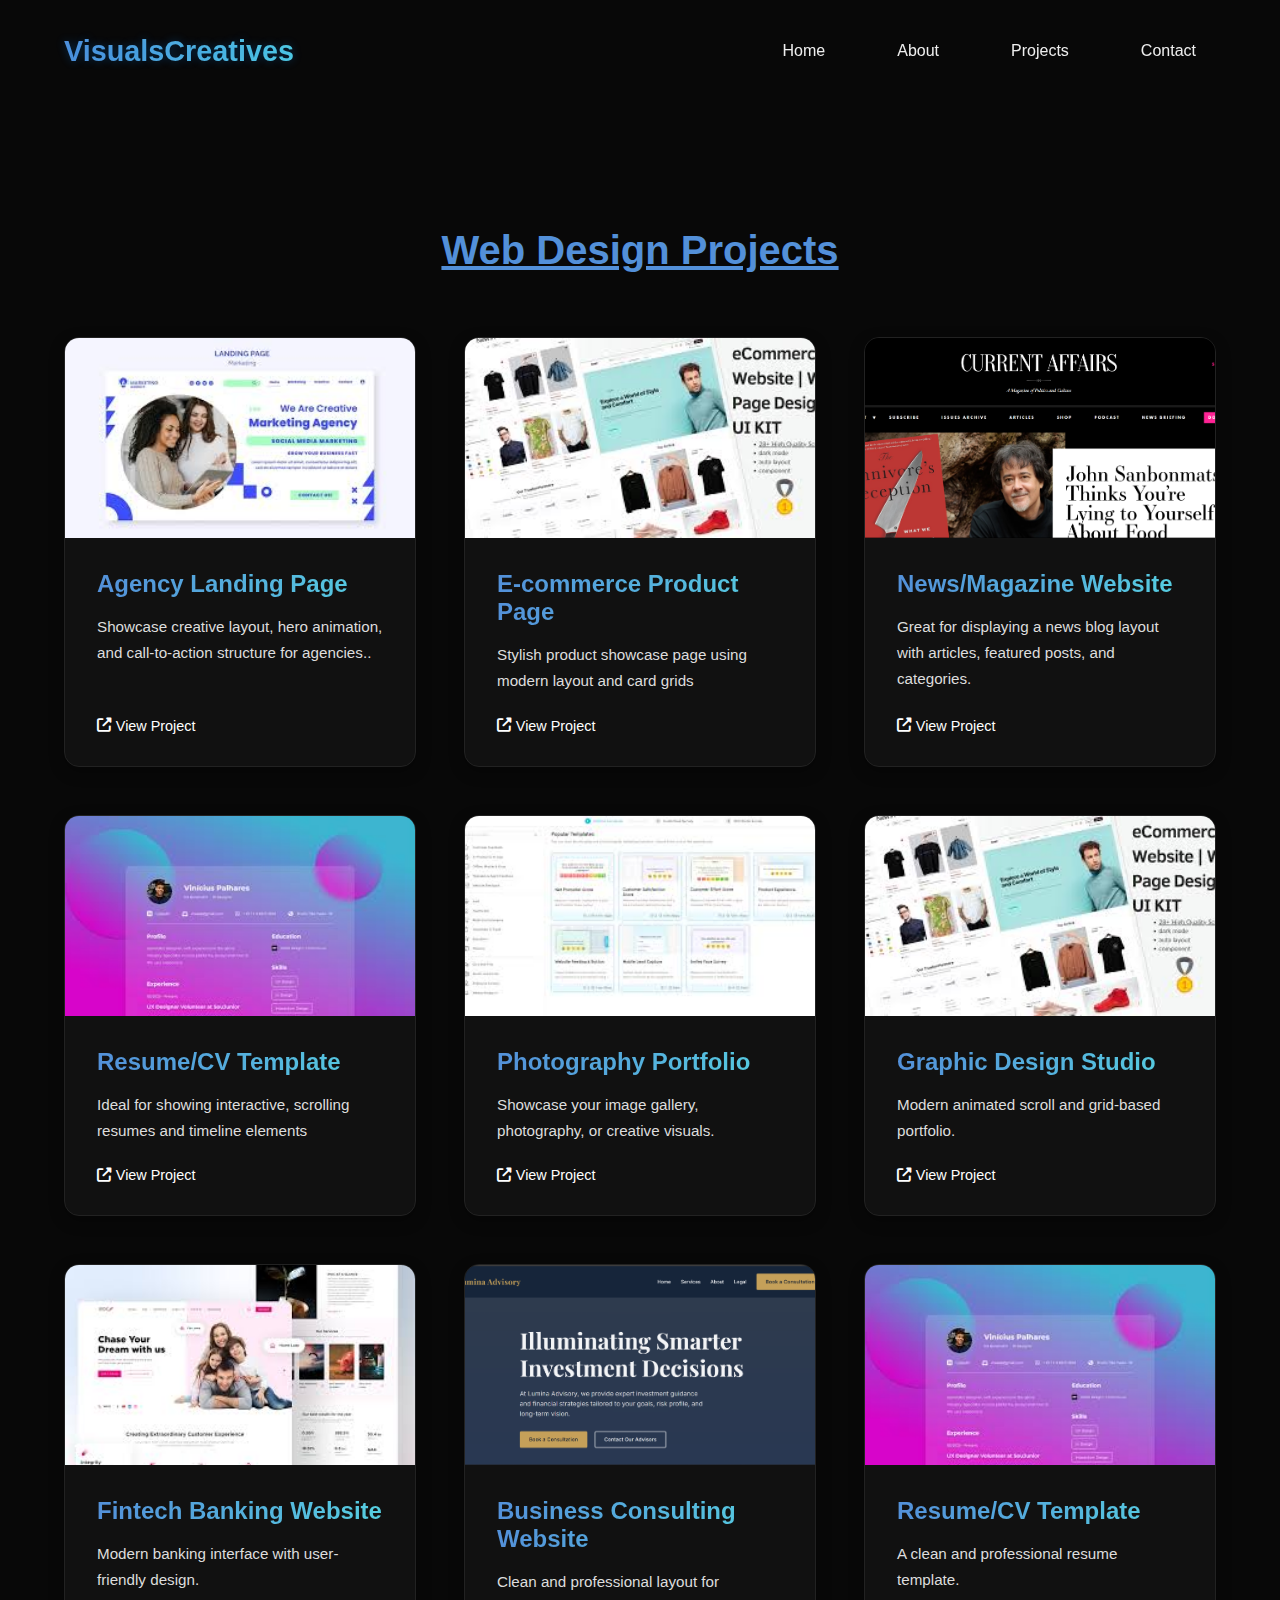
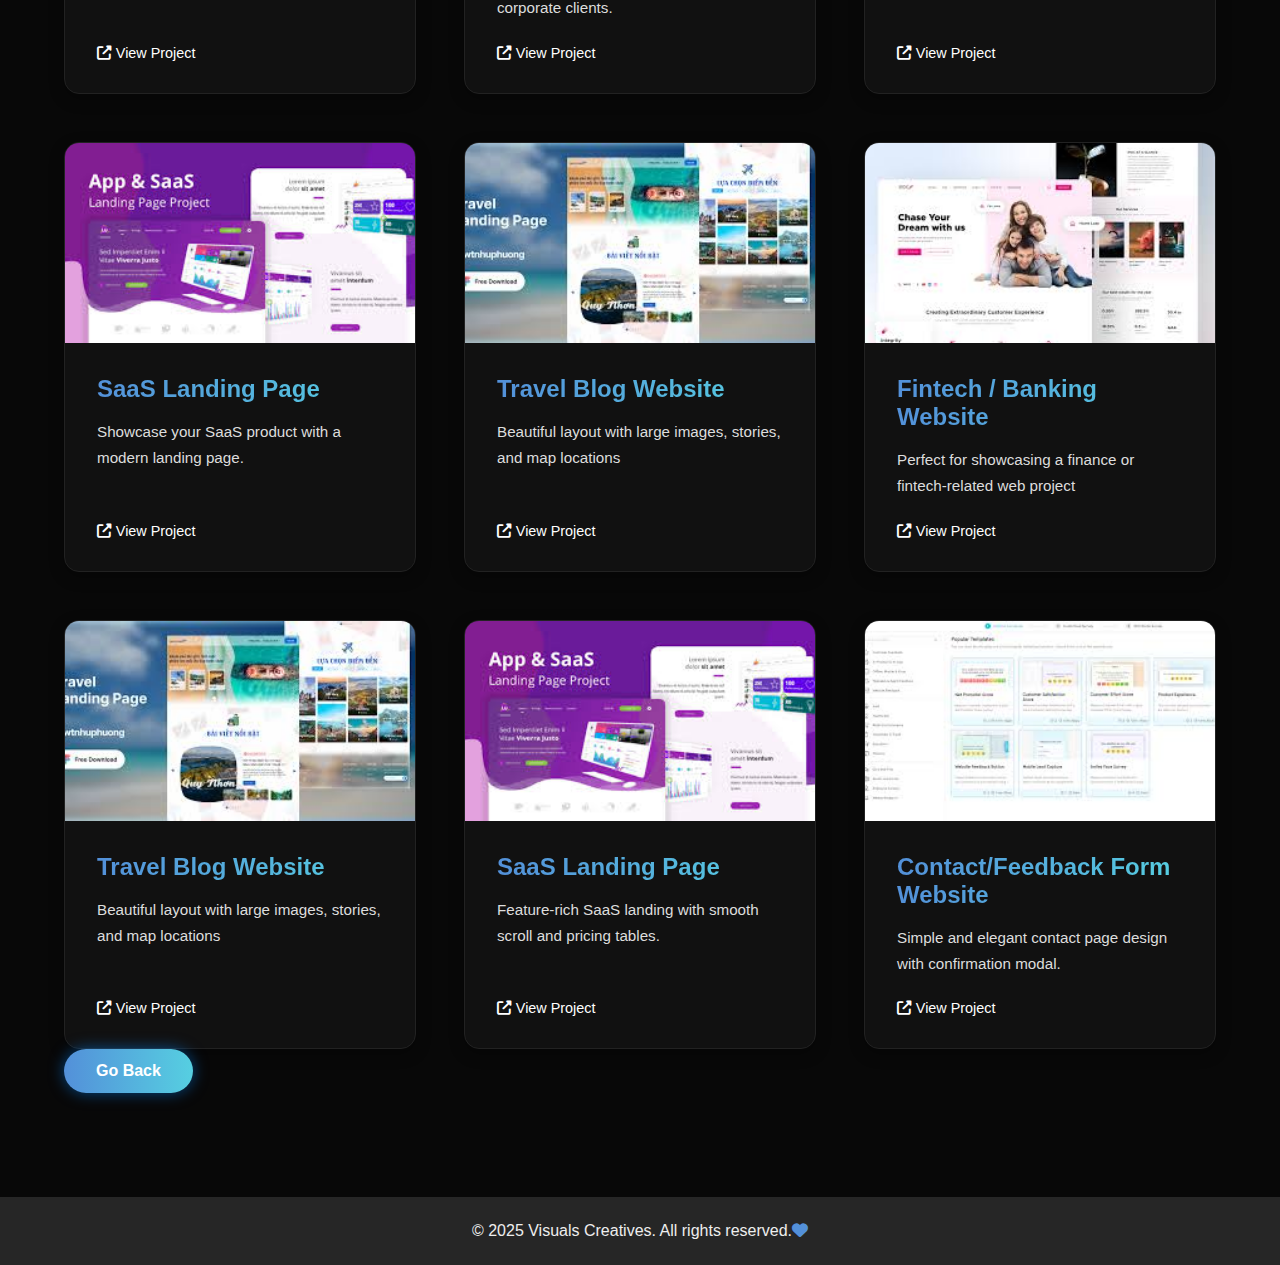
<file: web.html>
<!DOCTYPE html>
<html lang="en">

<head>
    <meta charset="UTF-8">
    <meta name="viewport" content="width=device-width, initial-scale=1.0">
    <title>webdesign</title>
    <link rel="stylesheet" href="style.css">
    <link rel="stylesheet" href="https://cdnjs.cloudflare.com/ajax/libs/font-awesome/6.7.2/css/all.min.css" />
</head>

<body>
    <!-- Navigation Bar -->

    <div id="header" class="header2">
        <div class="container">
            <nav>
                <div class="logo">Visuals<span>Creatives</span></div>
                <div class="nav-links" id="side-menu">
                    <a href="index.html">Home</a>
                    <a href="about.html">About</a>
                    <a href="project.html">Projects</a>
                    <a href="contact.html">Contact</a>
                    <i class="fa-solid fa-circle-xmark" onclick="closemenu()"></i>
                </div>
                <i class="fa-solid fa-bars" onclick="openmenu()"></i>
            </nav>
        </div>
    </div>
    <!-- Projects Section -->
    <section class="projects" id="projects">
        <h2 class="section-title">Web Design Projects</h2>
        <div class="project-grid">
            <div class="project-card">
                <img src="./images/Website design/Agency Landing Page.png.jpeg" alt="project 1" height="200px"
                    class="project-img">
                <div class="project-info">
                    <h3 class="project-title">Agency Landing Page</h3>
                    <p class="project-description">Showcase creative layout, hero animation, and call-to-action
                        structure for agencies..</p>
                    <div class="project-links">
                        <a href="https://webflow.com/made-in-webflow/website/digital-agency-website"
                            class="project-link" target="_blank"><i class="fa-solid fa-up-right-from-square"></i> View
                            Project</a>
                    </div>
                </div>
            </div>

            <div class="project-card">
                <img src="./images/Website design/E-commerce Product Page.png.jpeg" alt="project 3" height="200px"
                    class="project-img">
                <div class="project-info">
                    <h3 class="project-title">E-commerce Product Page</h3>
                    <p class="project-description">Stylish product showcase page using modern layout and card grids</p>
                    <div class="project-links">
                        <a href="https://demo-uikit.com/shop/product.html" class="project-link" target="_blank"><i
                                class="fa-solid fa-up-right-from-square"></i> View Project</a>
                    </div>
                </div>
            </div>

            <div class="project-card">
                <img src="images\Website design\news and Magazine.png.png" alt="project 4" height="200px"
                    class="project-img">
                <div class="project-info">
                    <h3 class="project-title">News/Magazine Website</h3>
                    <p class="project-description">Great for displaying a news blog layout with articles, featured
                        posts, and categories.</p>
                    <div class="project-links">
                        <a href="https://html5up.net/editorial" class="project-link" target="_blank"><i
                                class="fa-solid fa-up-right-from-square"></i> View Project</a>
                    </div>
                </div>
            </div>

            <div class="project-card">
                <img src="./images/Website design/Resume-CV Template.png.jpeg" alt="project 1" height="200px"
                    class="project-img">
                <div class="project-info">
                    <h3 class="project-title">Resume/CV Template</h3>
                    <p class="project-description">Ideal for showing interactive, scrolling resumes and timeline
                        elements</p>
                    <div class="project-links">
                        <a href="https://bootstrapmade.com/iportfolio-bootstrap-portfolio-websites-template/"
                            class="project-link" target="_blank"><i class="fa-solid fa-up-right-from-square"></i> View
                            Project</a>
                    </div>
                </div>
            </div>

            <div class="project-card">
                <img src="./images/Website design/Contact Feedback Form Website.png.jpeg" alt="project 2" height="200px"
                    class="project-img">
                <div class="project-info">
                    <h3 class="project-title">Photography Portfolio</h3>
                    <p class="project-description">Showcase your image gallery, photography, or creative visuals.</p>
                    <div class="project-links">
                        <a href="https://html5up.net/multiverse" class="project-link" target="_blank"><i
                                class="fa-solid fa-up-right-from-square"></i> View Project</a>
                    </div>
                </div>
            </div>

            <div class="project-card">
                <img src="./images/Website design/E-commerce Product Page.png.jpeg" alt="project 3" height="200px"
                    class="project-img">
                <div class="project-info">
                    <h3 class="project-title">Graphic Design Studio</h3>
                    <p class="project-description">Modern animated scroll and grid-based portfolio.</p>
                    <div class="project-links">
                        <a href="https://webflow.com/made-in-webflow/website/graphicdesignportfolio"
                            class="project-link" target="_blank"><i class="fa-solid fa-up-right-from-square"></i> View
                            Project</a>
                    </div>
                </div>
            </div>

            <div class="project-card">
                <img src="./images/Website design/Fintech Banking Website.png.jpeg" alt="project 4" height="200px"
                    class="project-img">
                <div class="project-info">
                    <h3 class="project-title">Fintech Banking Website</h3>
                    <p class="project-description">Modern banking interface with user-friendly design.</p>
                    <div class="project-links">
                        <a href="https://colorlib.com/preview/theme/penthouse/" class="project-link" target="_blank"><i
                                class="fa-solid fa-up-right-from-square"></i> View Project</a>
                    </div>
                </div>
            </div>

            <div class="project-card">
                <img src="images\Website design\Business Consulting Website.png.png" alt="project 1" height="200px"
                    class="project-img">
                <div class="project-info">
                    <h3 class="project-title">Business Consulting Website</h3>
                    <p class="project-description">Clean and professional layout for corporate clients.</p>
                    <div class="project-links">
                        <a href="https://teemoh00.github.io/investment-advisory-site/" class="project-link"
                            target="_blank"><i class="fa-solid fa-up-right-from-square"></i> View Project</a>
                    </div>
                </div>
            </div>

            <div class="project-card">
                <img src="./images/Website design/Resume-CV Template.png.jpeg" alt="project 2" height="200px"
                    class="project-img">
                <div class="project-info">
                    <h3 class="project-title">Resume/CV Template</h3>
                    <p class="project-description">A clean and professional resume template.</p>
                    <div class="project-links">
                        <a href="https://webflow.com/made-in-webflow/website/App-Landing-Page-Template"
                            class="project-link" target="_blank"><i class="fa-solid fa-up-right-from-square"></i> View
                            Project</a>
                    </div>
                </div>
            </div>

            <div class="project-card">
                <img src="./images/Website design/SaaS Landing Page.png.jpeg" alt="project 3" height="200px"
                    class="project-img">
                <div class="project-info">
                    <h3 class="project-title">SaaS Landing Page</h3>
                    <p class="project-description">Showcase your SaaS product with a modern landing page.</p>
                    <div class="project-links">
                        <a href="https://html5up.net/identity" class="project-link" target="_blank"><i
                                class="fa-solid fa-up-right-from-square"></i> View Project</a>
                    </div>
                </div>
            </div>

            <div class="project-card">
                <img src="./images/Website design/Travel Blog Website.png.jpeg" alt="project 4" height="200px"
                    class="project-img">
                <div class="project-info">
                    <h3 class="project-title">Travel Blog Website</h3>
                    <p class="project-description">Beautiful layout with large images, stories, and map locations</p>
                    <div class="project-links">
                        <a href="https://colorlib.com/preview/theme/travelo/" class="project-link" target="_blank"><i
                                class="fa-solid fa-up-right-from-square"></i> View Project</a>
                    </div>
                </div>
            </div>

            <div class="project-card">
                <img src="./images/Website design/Fintech Banking Website.png.jpeg" alt="project 1" height="200px"
                    class="project-img">
                <div class="project-info">
                    <h3 class="project-title">Fintech / Banking Website</h3>
                    <p class="project-description">Perfect for showcasing a finance or fintech-related web project</p>
                    <div class="project-links">
                        <a href="https://colorlib.com/preview/theme/payloan/" class="project-link" target="_blank"><i
                                class="fa-solid fa-up-right-from-square"></i> View Project</a>
                    </div>
                </div>
            </div>

            <div class="project-card">
                <img src="./images/Website design/Travel Blog Website.png.jpeg" alt="project 2" height="200px"
                    class="project-img">
                <div class="project-info">
                    <h3 class="project-title">Travel Blog Website</h3>
                    <p class="project-description">Beautiful layout with large images, stories, and map locations</p>
                    <div class="project-links">
                        <a href="https://demo.themeselection.com/sneat-bootstrap-html-admin-template-free/html/"
                            class="project-link" target="_blank"><i class="fa-solid fa-up-right-from-square"></i> View
                            Project</a>
                    </div>
                </div>
            </div>

            <div class="project-card">
                <img src="./images/Website design/SaaS Landing Page.png.jpeg" alt="project 3" height="200px"
                    class="project-img">
                <div class="project-info">
                    <h3 class="project-title">SaaS Landing Page</h3>
                    <p class="project-description">Feature-rich SaaS landing with smooth scroll and pricing tables.</p>
                    <div class="project-links">
                        <a href="https://cruip.com/demos/switch/" class="project-link" target="_blank"><i
                                class="fa-solid fa-up-right-from-square"></i> View Project</a>
                    </div>
                </div>
            </div>

            <div class="project-card">
                <img src="./images/Website design/Contact Feedback Form Website.png.jpeg" alt="project 4" height="200px"
                    class="project-img">
                <div class="project-info">
                    <h3 class="project-title">Contact/Feedback Form Website</h3>
                    <p class="project-description"> Simple and elegant contact page design with confirmation modal.</p>
                    <div class="project-links">
                        <a href="https://webflow.com/made-in-webflow/website/contact-form-template" class="project-link"
                            target="_blank"><i class="fa-solid fa-up-right-from-square"></i> View Project</a>
                    </div>
                </div>
            </div>
        </div>
        <a href="project.html" class="cta-button">Go Back</a>

    </section>

    <!-- Footer Section -->
    <footer>
        <div class="container">
            <div class="footer-section">
                <p>&copy; 2025 Visuals Creatives. All rights reserved.<i class="fa-solid fa-heart"></i></p>
            </div>
        </div>
    </footer>

    <script src="Script.js"></script>

</body>

</html>
</file>
<file: style.css>
* {
  margin: 0;
  padding: 0;
  box-sizing: border-box;
  font-family: 'Poppins', sans-serif;
}

body {
  background-color: #080808;
  color: #f0f0f0;
}

:root {
  --neon-blue: #5390d9;
  --neon-pink: #56cfe1;
  --neon-purple: #72efdd;
  --neon-green: #80ffdb;
  --dark-bg: #010101;
  --darker-bg: #0a0a0a;
  --text-color: #eee;
}

/* Header Section */
#header {
  width: 100%;
  height: 100vh;
  background-image: url(./images/background.png);
  background-size: cover;
  background-position: center;
  display: flex;
}

/* Navigation */
nav {
  display: flex;
  justify-content: space-between;
  align-items: center;
  padding: 2rem 5%;
  position: fixed;
  width: 100%;
  z-index: 100;
  background-color: rgba(10, 10, 10, 0.8);
  backdrop-filter: blur(10px);
}

.logo {
  font-size: 1.8rem;
  font-weight: 700;
  background: linear-gradient(90deg, var(--neon-blue), var(--neon-pink));
  -webkit-background-clip: text;
  background-clip: text;
  color: transparent;
  text-shadow: 0 0 10px rgba(0, 136, 255, 0.3);
}


.nav-links {
  display: flex;
  gap: 2rem;
}

.nav-links a {
  color: var(--text-color);
  text-decoration: none;
  font-weight: 500;
  position: relative;
  transition: all 0.3s ease;
  margin: 10px 20px;
}

.nav-links a:hover {
  color: var(--neon-blue);
}

.nav-links a::after {
  content: '';
  position: absolute;
  bottom: -5px;
  left: 0;
  width: 0;
  height: 2px;
  background: linear-gradient(90deg, var(--neon-blue), var(--neon-pink));
  transition: width 0.3s ease;
}

.nav-links a:hover::after {
  width: 100%;
}

/* Header text */
.header-text {
  margin-top: 20%;
  font-size: 30px;
}

.header-text h1 {
  font-size: 60px;
  margin-top: 20px;
}

/* hero section styles */
.hero {
  display: flex;
  justify-content: space-between;
  align-items: center;
  min-height: 100vh;
  padding: 0 5%;
  padding-top: 80px;
}

.hero-content {
  max-width: 800px;
  z-index: 2;
}

.hero h1 {
  font-size: 3rem;
  margin-bottom: 1.5rem;
  line-height: 1.2;
}

.hero h1 span {
  background: linear-gradient(90deg, var(--neon-blue), var(--neon-pink), var(--neon-blue));
  -webkit-background-clip: text;
  background-clip: text;
  color: transparent;
  animation: gradientshift 5s ease infinite;
  background-size: 200% 200%;
}

.hero p {
  font-size: 1.5rem;
  margin-bottom: 2rem;
  line-height: 1.6;
  color: #ccc;
}

.hero-text h2 {
  font-size: 3rem;
  margin-bottom: 2rem;
  line-height: 1.6;
  color: var(--text-color);

}

.cta-button {
  display: inline-block;
  padding: 0.8rem 2rem;
  background: linear-gradient(90deg, var(--neon-blue), var(--neon-pink));
  color: white;
  border: none;
  border-radius: 30px;
  font-weight: 600;
  text-decoration: none;
  cursor: pointer;
  transition: all 0.3s ease;
  box-shadow: 0 0 15px rgba(0, 136, 255, 0.5);
  position: relative;
  overflow: hidden;
}

.cta-button:hover {
  transform: translate(-3px);
  box-shadow: 0 0 25px rgba(0, 136, 255, 0.8);
}

.cta-button::before {
  content: '';
  position: absolute;
  top: 0;
  left: -100%;
  width: 100%;
  height: 100%;
  background: linear-gradient(90deg, transparent, rgba(255, 255, 255, 0.2), transparent);
  transition: 0.5s;
}

.cta-button:hover::before {
  left: 100%;
}

/*------------About Section------------ */
#about {
  padding: 80px 80px;
  color: var(--neon-blue);
}

.row {
  display: flex;
  justify-content: space-between;
  flex-wrap: wrap;
}

.about-col-1 {
  flex-basis: 38%;
}

.about-col-1 img {
  width: 100%;
  border-radius: 15px;
  box-shadow: 0 0 20px rgba(0, 136, 255, 0.5);
  margin-top: 85px;
}

.about-col-2 {
  flex-basis: 55%;
}

.sub-title {
  font-size: 60px;
  font-weight: 600;
  color: var(--neon-blue);
  position: relative;
  text-align: center;

}

.about-text {
  color: var(--text-color);
  line-height: 1.6;
  margin-top: 1rem;
  font-size: large;
}

.skills {
  flex: 1;
  margin-top: 30px;
}

.skill-item {
  margin-bottom: 4rem;
}

.skill-name {
  display: flex;
  justify-content: space-between;
  margin-bottom: 0.5rem;
}

.skill-name span {
  font-weight: 600;
  color: white;
}

.skill-bar {
  height: 10px;
  background-color: #333;
  border-radius: 5px;
  overflow: hidden;
}

.skill-progress {
  height: 100%;
  border-radius: 5px;
  background: linear-gradient(90deg, var(--neon-blue), var(--neon-pink));
  animation: fillBar 2s ease-in-out forwards;
}


/* Services Section */
#services {
  padding: 30px 0;
}

.services-list {
  display: grid;
  grid-template-columns: repeat(auto-fill, minmax(300px, 1fr));
  gap: 20px;
  margin-top: 50px;
  color: var(--text-color);
}

.sub-title {
  text-align: center;
}

.services-list div {
  background: #262626;
  padding: 40px;
  font-size: 13px;
  font-weight: 300;
  border-radius: 10px;
  transition: background 0.5s ease, transform 0.5s ease;
}

.services-list div:hover {
  transform: translateY(-10px);
  box-shadow: 0 10px 20px rgba(0, 0, 0, 0.2);
  transition: all 0.3s ease;
  background: #ff004f;
}

.services-list div i {
  font-size: 50px;
  margin-bottom: 30px;
  color: var(--neon-blue);
}

.services-list div h2 {
  font-size: 30px;
  font-weight: 500;
  margin-bottom: 15px;
}

.services-list div a {
  display: inline-block;
  padding: 0.8rem 2rem;
  background: linear-gradient(90deg, var(--neon-blue), var(--neon-pink));
  color: white;
  border: none;
  border-radius: 30px;
  font-weight: 600;
  text-decoration: none;
  cursor: pointer;
  transition: all 0.3s ease;
  box-shadow: 0 0 15px rgba(0, 0, 0, 0.5);
  position: relative;
  overflow: hidden;
  margin-top: 30px;
}

.services-list div a:hover {
  transform: translate(-3px);
  box-shadow: 0 0 25px rgba(0, 136, 255, 0.8);
}

.services-list div a::before {
  content: '';
  position: absolute;
  top: 0;
  left: -100%;
  width: 100%;
  height: 100%;
  background: linear-gradient(90deg, transparent, rgba(255, 255, 255, 0.2), transparent);
  transition: 0.5s;
}

.services-list div a:hover::before {
  left: 100%;
}

.services-list div p {
  margin-bottom: 20px;
  color: var(--text-color);
  line-height: 1.6;
  font-size: 16px;
}

/* portfolio section */
#portfolio {
  padding: 50px 0;
}

.subtitle {
  text-align: center;
  font-size: 50px;
}

.work-list {
  display: grid;
  grid-template-columns: repeat(auto-fill, minmax(300px, 1fr));
  gap: 20px;
  margin-top: 50px;
  color: var(--text-color);
}

.work {
  border-radius: 10px;
  position: relative;
  overflow: hidden;
}

.work img {
  width: 100%;
  height: 300px;
  /* Standardize height */
  object-fit: cover;
  /* Maintain aspect ratio */
  border-radius: 10px;
  display: block;
  transition: transform 0.5s ease;
}

.layer {
  width: 100%;
  height: 0%;
  background: linear-gradient(rgba(0, 0, 0, 0.8), var(--neon-blue));
  /* Darker overlay for better text contrast */
  border-radius: 10px;
  position: absolute;
  left: 0;
  bottom: 0;
  overflow: hidden;
  display: flex;
  align-items: center;
  justify-content: center;
  flex-direction: column;
  padding: 0 40px;
  text-align: center;
  font-size: 14px;
  transition: transform 0.5s ease, height 0.5s ease;
}

.layer h3 {
  font-weight: 500;
  margin-bottom: 20px;
}

.layer a {
  margin-top: 20px;
  color: #ff004f;
  text-decoration: none;
  font-size: 18px;
  line-height: 60px;
  background: white;
  width: 60px;
  height: 60px;
  border-radius: 50%;
  text-align: center;
}

.work:hover img {
  transform: scale(1.1);
}

.work:hover .layer {
  height: 100%;
  transition: height 0.5s ease;
}

.btn {
  display: inline-block;
  padding: 0.8rem 2rem;
  background: linear-gradient(90deg, var(--neon-blue), var(--neon-pink));
  color: white;
  border: none;
  border-radius: 30px;
  font-weight: 600;
  text-decoration: none;
  cursor: pointer;
  transition: all 0.3s ease;
  box-shadow: 0 0 15px rgba(0, 0, 0, 0.5);
  position: relative;
  overflow: hidden;
  margin-top: 30px;
}

.btn:hover {
  transform: translate(-3px);
  box-shadow: 0 0 25px rgba(0, 136, 255, 0.8);
}

.btn::before {
  content: '';
  position: absolute;
  top: 0;
  left: -100%;
  width: 100%;
  height: 100%;
  background: linear-gradient(90deg, transparent, rgba(255, 255, 255, 0.2), transparent);
  transition: 0.5s;
}

.btn:hover::before {
  left: 100%;
}

/* Contact Section */
#contact {
  color: white;
}

.sub-title.sub-title2 {
  display: inline-block;
  font-size: 50px;
  margin-bottom: 30px;
}

.cont-left {
  flex-basis: 35%;
}

.cont-right {
  flex-basis: 60%;
}

.cont-left p {
  margin-bottom: 30px;
}

.cont-left p i {
  color: var(--neon-blue);
  margin-right: 15px;
  font-size: 25px;
}

.social-icons {
  margin-top: 30px;
}

.social-icons a {
  text-decoration: none;
  font-size: 30px;
  margin-right: 15px;
  color: var(--text-color);
  display: inline-block;
  transition: transform 0.5s ease, color 0.5s ease;
}

.social-icons a:hover {
  color: var(--neon-blue);
  transform: translate(-5px);
}

.cont-right form {
  width: 100%;
}

form input,
form textarea {
  width: 100%;
  border: 0;
  outline: none;
  background: #262626;
  padding: 15px;
  margin: 15px 0;
  color: var(--text-color);
  font-size: 18px;
  border-radius: 6px;
}

form .btn2 {
  padding: 14px 60px;
  font-size: 18px;
  margin-top: 20px;
  cursor: pointer;
}

/* Footer Section */
#footer {
  background: #080808;
  padding: 20px 0;
  text-align: center;
  color: var(--text-color);
}

.footer-section {
  display: flex;
  justify-content: center;
  align-items: center;
  flex-direction: column;
  margin-top: 50px;
  color: var(--text-color);
  background: #262626;
  width: 100%;
  padding: 25px 0;
  font-weight: 300;
  margin-top: 20px;
}

.footer-section i {
  color: var(--neon-blue);
}

/* Css for small screens */
nav .fa-solid.fa-circle-xmark {
  display: none;
}

nav .fa-solid.fa-bars {
  display: none;
}

@media only screen and (max-width: 768px) {
  #header {
    background-image: url(images/phone-background.png);
  }

  .header-text {
    margin-top: 50%;
    font-size: 16px;
  }

  .header-text h1 {
    font-size: 30px;
  }

  .hero-content {
    margin-top: 10%;
    font-size: 16px;
  }

  .hero-text h2 {
    font-size: 30px
  }

  .hero-content h1 {
    font-size: 20px;
  }

  .hero-content p {
    font-size: 14px;
  }

  .hero-content .cta-button {
    padding: 0.8rem 2rem;
    font-size: 16px;
  }

  nav .fa-solid.fa-circle-xmark {
    display: block;
    font-size: 25px;
  }

  nav .fa-solid.fa-bars {
    display: block;
    font-size: 25px;
  }

  /* Mobile Navigation Styles */
  @media (max-width: 768px) {
    .nav-links {
      position: fixed;
      top: 0;
      right: -100%;
      height: 100vh;
      width: 70%;
      background-color: rgba(10, 10, 10, 0.95);
      backdrop-filter: blur(15px);
      -webkit-backdrop-filter: blur(15px);
      display: flex;
      flex-direction: column;
      align-items: flex-start;
      padding: 5rem 2rem;
      gap: 2rem;
      transition: right 0.5s cubic-bezier(0.77, 0, 0.175, 1);
      z-index: 100;
      border-left: 1px solid var(--neon-blue);
      box-shadow: -10px 0 30px rgba(0, 0, 0, 0.5);
    }

    .nav-links.active {
      right: 0;
    }

    .nav-links a {
      margin: 0;
      font-size: 1.5rem;
      width: 100%;
      font-weight: 600;
      color: #fff;
      border-bottom: 1px solid rgba(255, 255, 255, 0.05);
      padding-bottom: 10px;
      transition: all 0.3s ease;
    }

    .nav-links a:hover {
      color: var(--neon-blue);
      padding-left: 10px;
    }

    .fa-circle-xmark {
      position: absolute;
      top: 2rem;
      right: 2rem;
      font-size: 2rem;
      cursor: pointer;
      color: var(--neon-pink);
      transition: all 0.3s ease;
    }

    .fa-circle-xmark:hover {
      transform: rotate(90deg);
      color: var(--neon-blue);
    }

    .fa-bars {
      display: block;
      font-size: 1.5rem;
      cursor: pointer;
      color: var(--text-color);
    }
  }

  /* Hide menu icon and close button by default on desktop */
  .fa-bars,
  .fa-circle-xmark {
    display: none;
  }
}

@media (max-width: 768px) {
  #about {
    padding: 50px 20px;
  }

  .row {
    flex-direction: column;
    gap: 2rem;
  }

  .about-col-1,
  .about-col-2 {
    flex-basis: 100%;
    text-align: center;
  }

  .about-col-1 img {
    max-width: 90%;
    margin: 0 auto;
  }

  .sub-title {
    font-size: 2rem;
  }

  .about-text {
    font-size: 1rem;
    line-height: 1.7;
  }

  .skills {
    align-items: center;
  }

  .skill-item {
    margin-bottom: 2rem;
  }

  .skill-name {
    flex-direction: column;
    align-items: center;
    font-size: 0.95rem;
  }

  .skill-bar {
    width: 100%;
    max-width: 300px;
    margin: 0 auto;
  }
}

@media (max-width: 768px) {

  /* General container padding fix */
  .container {
    padding: 0 20px;
  }

  /* Services Section */
  .services-list {
    grid-template-columns: 1fr;
    padding: 0;
    text-align: center;
  }

  .services-list div {
    padding: 20px;
  }

  .services-list div h2 {
    font-size: 24px;
  }

  .services-list div i {
    font-size: 40px;
    margin-bottom: 20px;
  }

  /* Portfolio Section */
  .subtitle {
    font-size: 36px;
  }

  .work-list {
    grid-template-columns: 1fr;
  }

  .layer {
    padding: 0 20px;
    font-size: 13px;
  }

  .layer h3 {
    font-size: 18px;
  }

  .layer a {
    width: 50px;
    height: 50px;
    font-size: 16px;
    line-height: 50px;
  }

  .btn {
    padding: 12px 30px;
    font-size: 16px;
    margin: 20px auto 0;
  }

  /* Contact Section */
  .row {
    flex-direction: column;
    gap: 2rem;
  }

  .cont-left,
  .cont-right {
    flex-basis: 100%;
  }

  .sub-title.sub-title2 {
    font-size: 36px;
  }

  .cont-left p {
    font-size: 16px;
  }

  .cont-left p i {
    font-size: 20px;
  }

  .social-icons {
    text-align: center;
  }

  .social-icons a {
    font-size: 25px;
    margin: 10px;
  }

  form input,
  form textarea {
    font-size: 16px;
    padding: 12px;
  }

  form .btn2 {
    padding: 12px 30px;
    font-size: 16px;
  }

  /* Footer */
  .footer-section {
    font-size: 14px;
    padding: 15px 10px;
    text-align: center;
  }

  .footer-section i {
    font-size: 18px;
  }
}

#msg {
  color: #61b752;
  margin-top: 10px;
  display: block;
}

/* project.html */
#header.header2 {
  background-color: #010101 !important;
  background-image: none !important;
  height: auto !important;
  min-height: 100px;
  /* Ensure it has some height for the sticky nav if needed */
}

.projects {
  padding: 8rem 5% 5rem 5% !important;
  /* Adjusted padding to be safe */
  position: relative;
}

.project-grid {
  display: grid;
  grid-template-columns: repeat(auto-fit, minmax(320px, 1fr));
  gap: 3rem;
  margin-top: 4rem;
}

.project-card {
  background-color: #111;
  /* Slightly lighter than pure black */
  border-radius: 15px;
  overflow: hidden;
  transition: all 0.4s ease;
  position: relative;
  border: 1px solid #222;
  box-shadow: 0 5px 15px rgba(0, 0, 0, 0.3);
  display: flex;
  flex-direction: column;
}

.project-card:hover {
  transform: translateY(-15px);
  box-shadow: 0 20px 40px rgba(0, 136, 255, 0.15);
  border-color: var(--neon-blue);
}

.project-img {
  width: 100%;
  height: 200px;
  object-fit: cover;
}

.project-info {
  padding: 2rem;
  flex-grow: 1;
  display: flex;
  flex-direction: column;
}

.project-title {
  padding: 0;
  font-size: 1.5rem;
  margin-bottom: 1rem;
  background: linear-gradient(90deg, var(--neon-blue), var(--neon-pink));
  -webkit-background-clip: text;
  background-clip: text;
  color: transparent;
  font-weight: 700;
}

.project-description {
  color: #ddd;
  margin-bottom: 1.5rem;
  line-height: 1.7;
  font-size: 0.95rem;
  flex-grow: 1;
}

.project-tech {
  display: flex;
  flex-wrap: wrap;
  gap: 0.8rem;
  margin-bottom: 1.5rem;
}

.tech-item {
  background-color: rgba(83, 144, 217, 0.1);
  color: var(--neon-blue);
  padding: 0.4rem 1rem;
  border-radius: 50px;
  font-size: 0.8rem;
  font-weight: 500;
  border: 1px solid rgba(83, 144, 217, 0.3);
  transition: all 0.3s ease;
}

.tech-item:hover {
  background-color: rgba(83, 144, 217, 0.2);
  transform: scale(1.05);
}

.project-links {
  display: flex;
  gap: 1rem;
}

.project-link {
  color: white;
  text-decoration: none;
  font-size: 0.9rem;
  display: flex;
  align-items: center;
  gap: 0.3rem;
  transition: color 0.3s ease;
}

.project-link:hover {
  color: var(--neon-pink);
}

.section-title {
  text-align: center;
  font-size: 2.5rem;
  margin-bottom: 2rem;
  color: var(--neon-blue);
  text-decoration: underline;

}

/* contact section */
.contact {
  padding: 10rem 5%;
  background-color: var(--darker-bg);
  position: relative;
  z-index: 1;
}

.section-titles {
  font-size: 2.5rem;
  margin-bottom: 3rem;
  text-align: center;
  position: relative;
  display: inline-block;
  left: 50%;
  transform: translateX(-50%);
  color: var(--neon-blue);
  background: linear-gradient(90deg, var(--neon-blue), var(--neon-pink));
  -webkit-background-clip: text;
  background-clip: text;
  color: transparent;
  animation: gradientshift 5s ease infinite;
  background-size: 200% 200%;
  text-shadow: 0 0 10px rgba(0, 136, 255, 0.3);
  text-decoration: underline;
  text-decoration-color: var(--neon-pink);
  text-decoration-thickness: 2px;
  text-underline-offset: 5px;
  margin-bottom: 1rem;
  padding-bottom: 1rem;
  border-bottom: 2px solid var(--neon-blue);
  transition: all 0.3s ease;

  &:hover {
    color: var(--neon-pink);
    text-shadow: 0 0 20px rgba(255, 20, 147, 0.5);
    transform: translateX(-50%) scale(1.05);
  }

}

.section-description {
  font-size: 1.2rem;
  color: #ccc;
  line-height: 1.8;
  text-align: center;
  margin: 0 auto 3rem auto;
  position: relative;
  z-index: 2;
  padding: 0;
  max-width: 800px;
}

.contact-forms {
  max-width: 600px;
  margin: 0 auto;
  display: grid;
  gap: 1.5rem;
  position: relative;
  z-index: 2;
  padding: 2rem;
  background-color: rgba(10, 10, 10, 0.8);
  border-radius: 10px;
  box-shadow: 0 0 20px rgba(0, 136, 255, 0.2);
  transition: transform 0.3s ease;
  text-align: justify;
  text-justify: inter-word;
  font-size: 1.2rem;
  color: #ccc;
  line-height: 1.6;
  position: relative;
  z-index: 2;
  padding: 2rem;
  background-color: rgba(10, 10, 10, 0.8);
  border-radius: 10px;
  box-shadow: 0 0 20px rgba(0, 136, 255, 0.2);
  transition: transform 0.3s ease;
  text-align: justify;
  text-justify: inter-word;

}

.submit-button {
  padding: 0.8rem 2rem;
  background: linear-gradient(90deg, var(--neon-blue), var(--neon-pink));
  color: white;
  border: none;
  border-radius: 30px;
  font-weight: 600;
  text-decoration: none;
  cursor: pointer;
  transition: all 0.3s ease;
  box-shadow: 0 0 15px rgba(0, 136, 255, 0.5);
  position: relative;
  overflow: hidden;
}

/* whatapp button */
.whatsapp-float {
  position: fixed;
  bottom: 20px;
  right: 20px;
  background-color: #25D366;
  width: 60px;
  height: 60px;
  border-radius: 50%;
  display: flex;
  align-items: center;
  justify-content: center;
  box-shadow: 0 4px 10px rgba(0, 0, 0, 0.3);
  z-index: 999;
  transition: background 0.3s ease;
}

.whatsapp-float:hover {
  background-color: #1ebc57;
}

.whatsapp-float img {
  width: 30px;
  height: 30px;
}

/* about section */
#about {
  padding: 5rem 5%;
  background-color: var(--darker-bg);
  position: relative;
  z-index: 1;
}

.about-banner {
  position: absolute;
  top: 0;
  left: 0;
  width: 100%;
  height: 5px;
  background: linear-gradient(90deg, var(--neon-blue), var(--neon-pink));
  z-index: 0;
  margin-bottom: 2rem;
  box-shadow: 0 0 10px rgba(0, 136, 255, 0.3);
  border-radius: 5px;
  transition: width 0.3s ease;

  &:hover {
    width: 110%;
    box-shadow: 0 0 20px rgba(0, 136, 255, 0.5);
  }
}

.about-image {
  width: 100%;
  height: auto;
  border-radius: 10px;
  box-shadow: 0 0 20px rgba(0, 136, 255, 0.2);
  transition: transform 0.3s ease;
  margin-bottom: 2rem;
  position: relative;
  z-index: 1;
  display: block;
  margin: 0 auto;
  max-width: 600px;
  cursor: pointer;

  &:hover {
    transform: scale(1.05);
    box-shadow: 0 0 30px rgba(0, 136, 255, 0.4);
  }
}

.about-contents {
  display: flex;
  flex-direction: column;
  gap: 2rem;
  font-size: 20px;
  color: #ccc;
  line-height: 1.6;
  max-width: auto;
  margin: 0 auto;
  position: relative;
  z-index: 2;
  padding: 2rem;
  background-color: rgba(10, 10, 10, 0.8);
  border-radius: 10px;
  box-shadow: 0 0 20px rgba(0, 136, 255, 0.2);
  transition: transform 0.3s ease;
  text-align: justify;
  text-justify: inter-word;
}

.about-contents h1 {
  background: linear-gradient(90deg, var(--neon-blue), var(--neon-pink), var(--neon-blue));
  -webkit-background-clip: text;
  background-clip: text;
  color: transparent;
  animation: gradientshift 5s ease infinite;
  background-size: 200% 200%;
  font-size: 2rem;
  margin-bottom: 1rem;
  text-align: center;
}

.background-story {
  display: flex;
  flex-direction: column;
  gap: 2rem;
  font-size: medium;
  color: #ccc;
  line-height: 1.6;
  max-width: auto;
  margin: 0 auto;
  position: relative;
  z-index: 2;
  padding: 2rem;
  background-color: rgba(10, 10, 10, 0.8);
  border-radius: 10px;
  box-shadow: 0 0 20px rgba(0, 136, 255, 0.2);
  transition: transform 0.3s ease;
  text-align: justify;
  text-justify: inter-word;
}

.background-story h2 {
  background: linear-gradient(90deg, var(--neon-blue), var(--neon-pink), var(--neon-blue));
  -webkit-background-clip: text;
  background-clip: text;
  color: transparent;
  animation: gradientshift 5s ease infinite;
  background-size: 200% 200%;
  font-size: 2rem;
  margin-bottom: 1rem;
  text-align: center;
}
</file>
